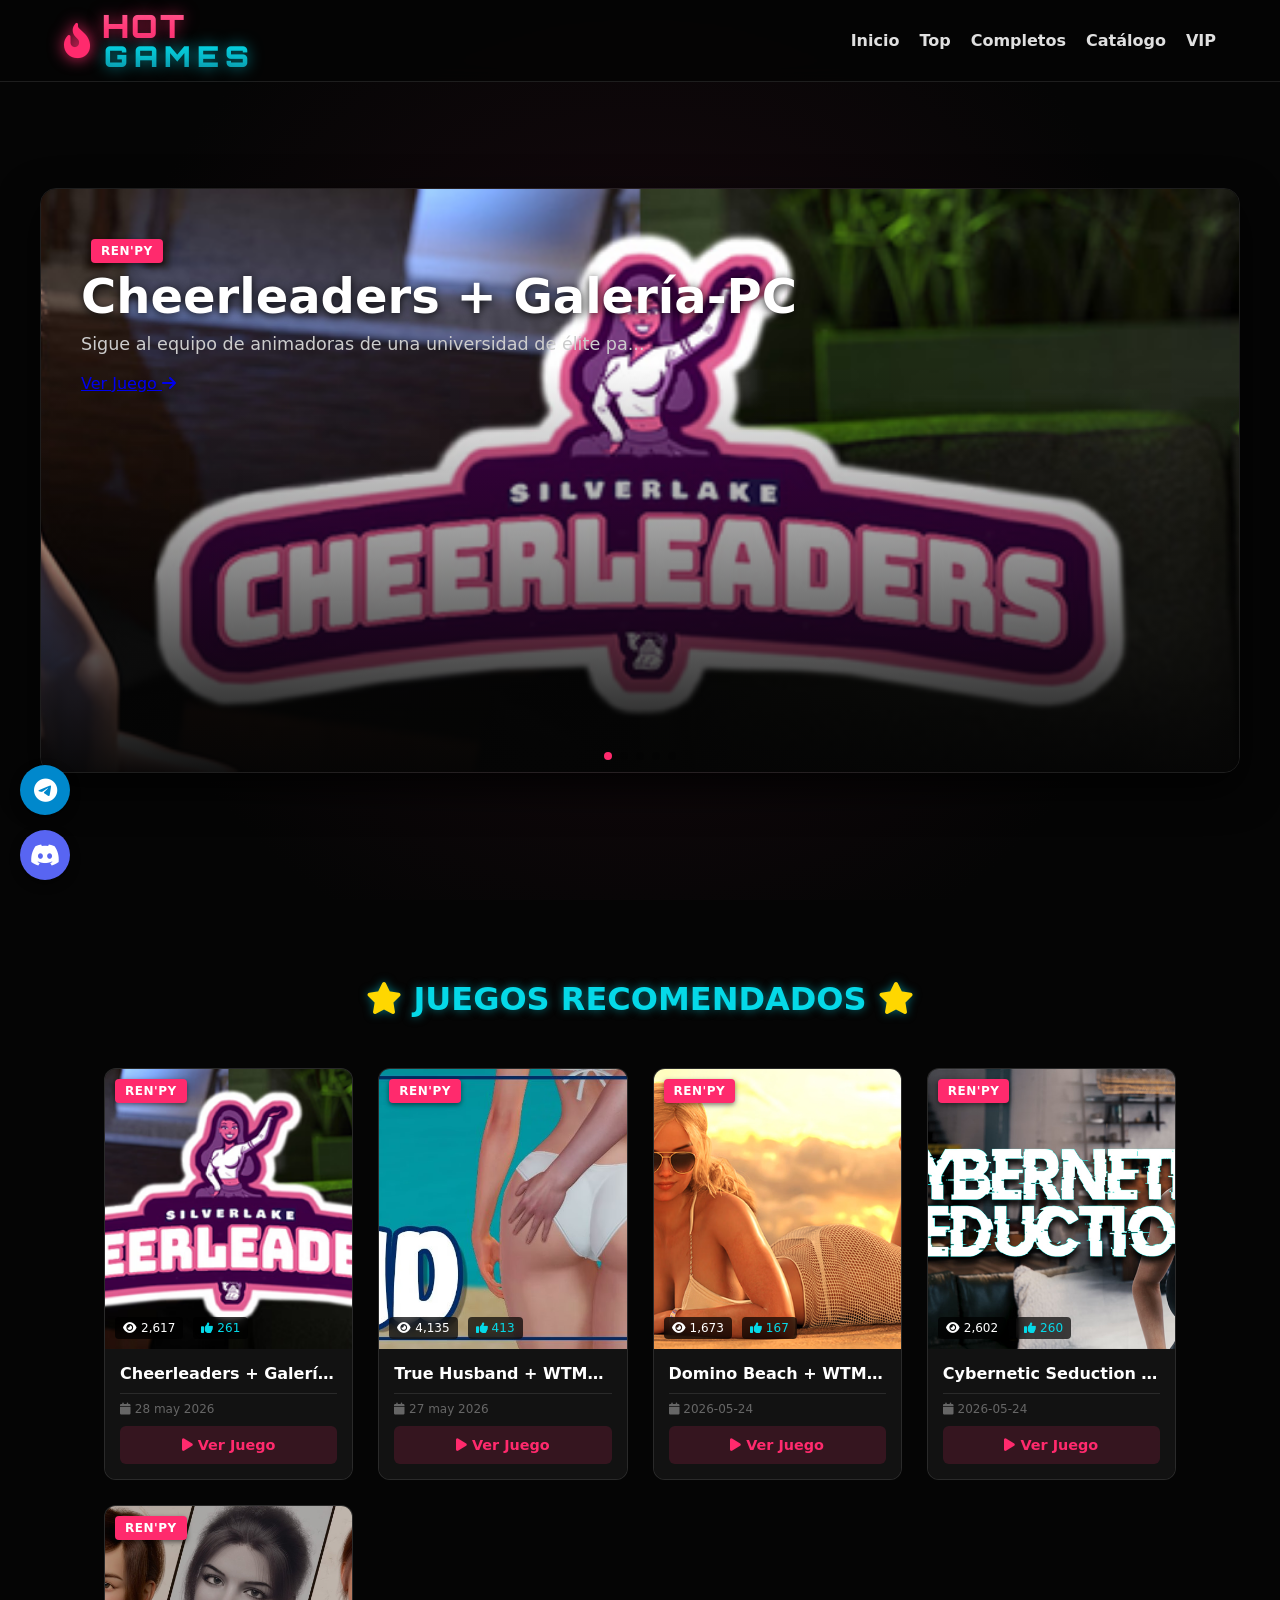
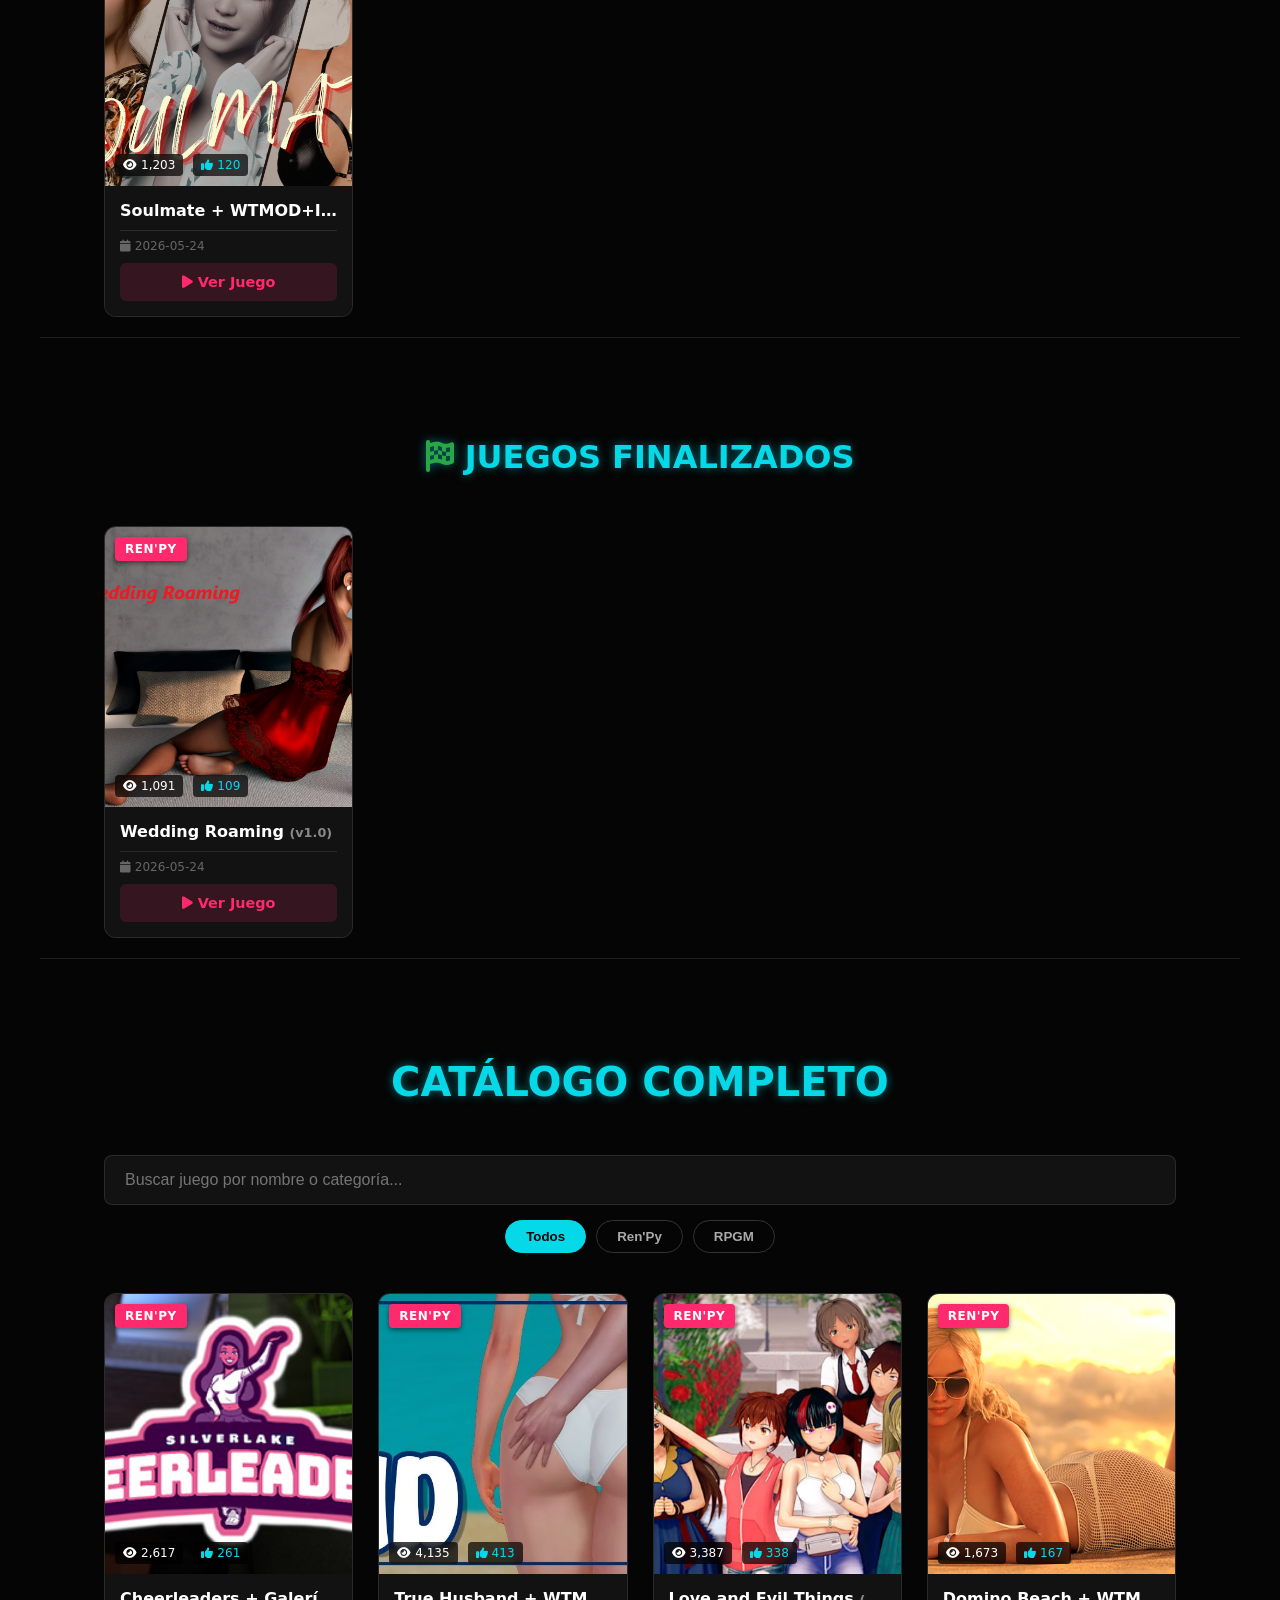
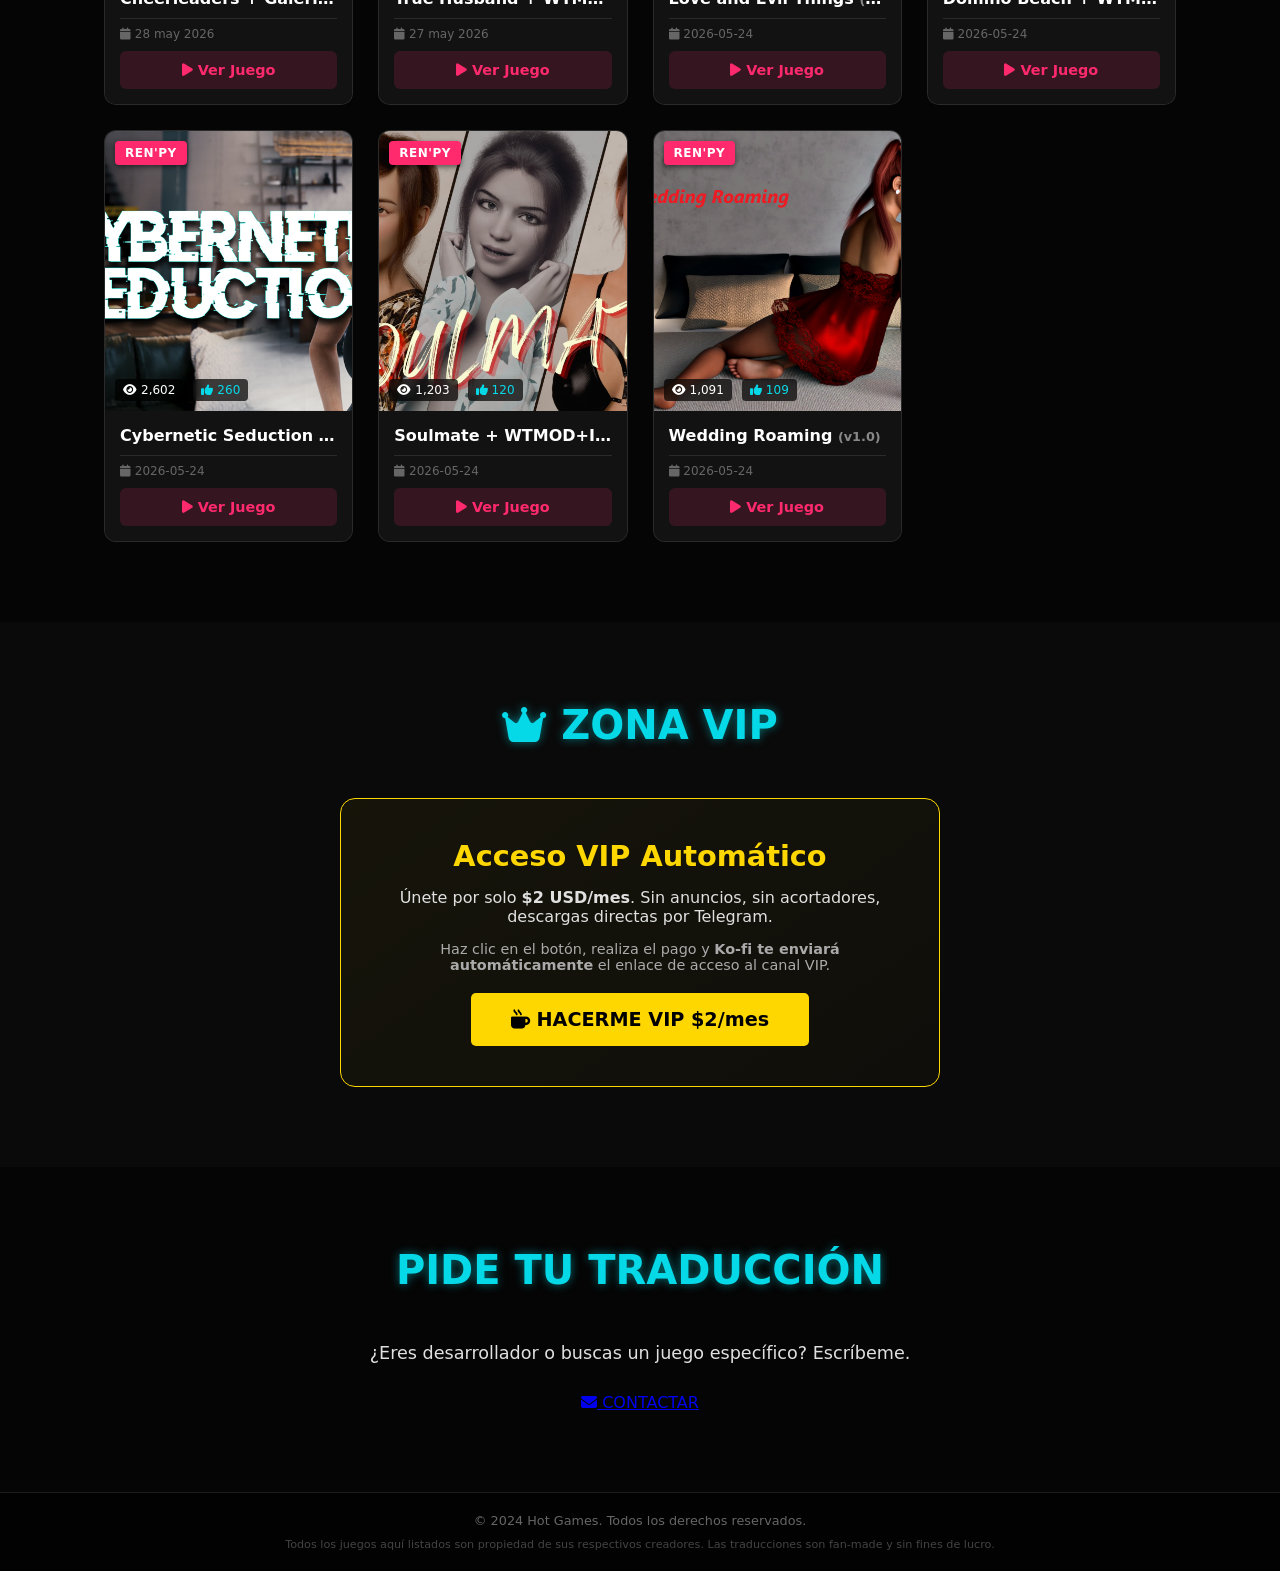
<file: index.html>
<!DOCTYPE html>
<html lang="es">
<head>
    <meta charset="UTF-8">
    <meta name="viewport" content="width=device-width, initial-scale=1.0">
    <title>Hot Games +18 | Traducciones Ren'Py & RPGM</title>
    <link rel="icon" type="image/png" href="https://hotgames18.github.io/images/favicon.png">
    <meta property="og:title" content="Hot Games +18 | Traducciones Profesionales">
    <meta property="og:description" content="Descarga traducciones al español de juegos Ren'Py y RPGM. Zona VIP disponible.">
    <meta property="og:image" content="https://hotgames18.github.io/images/banner-redes.jpg">
    <link rel="stylesheet" href="style.css">
    <link rel="stylesheet" href="https://cdnjs.cloudflare.com/ajax/libs/font-awesome/6.4.0/css/all.min.css">
    <link href="https://fonts.googleapis.com/css2?family=Orbitron:wght@700;900&display=swap" rel="stylesheet">
    <link rel="stylesheet" href="https://cdn.jsdelivr.net/npm/swiper@11/swiper-bundle.min.css">
</head>
<body>

    <div class="social-float">
        <a href="https://t.me/+rrlCyGExPJo3MzEx" target="_blank" class="telegram"><i class="fab fa-telegram"></i></a>
        <a href="https://discord.gg/pzjjTbkc" target="_blank" class="discord"><i class="fab fa-discord"></i></a>
    </div>

    <nav class="navbar">
        <a href="index.html" class="logo-container">
            <i class="fas fa-fire-flame-curved logo-icon"></i>
            <div class="logo-text"><span class="hot">HOT</span><span class="games">GAMES</span></div>
        </a>
        <ul class="nav-links">
            <li><a href="#inicio">Inicio</a></li>
            <li><a href="#recomendados">Top</a></li>
            <li><a href="#finalizados">Completos</a></li>
            <li><a href="#catalogo">Catálogo</a></li>
            <li><a href="#vip">VIP</a></li>
        </ul>
    </nav>

    <header id="inicio">
        <div class="swiper hero-swiper">
            <div class="swiper-wrapper" id="hero-wrapper"></div>
            <div class="swiper-pagination"></div>
        </div>
    </header>

    <section id="recomendados" class="container special-section">
        <h2 class="section-title"><i class="fas fa-star"></i> Juegos Recomendados <i class="fas fa-star"></i></h2>
        <div class="game-grid" id="grid-recomendados"><p class="loading-text">Cargando juegos...</p></div>
    </section>

    <section id="finalizados" class="container special-section">
        <h2 class="section-title"><i class="fas fa-flag-checkered"></i> Juegos Finalizados</h2>
        <div class="game-grid" id="grid-finalizados"><p class="loading-text">Cargando juegos...</p></div>
    </section>

    <section id="catalogo" class="container">
        <h2 class="section-title">Catálogo Completo</h2>
        <div class="search-container">
            <input type="text" id="searchInput" placeholder="Buscar juego por nombre o categoría..." class="search-input">
            <div class="filter-buttons">
                <button class="filter-btn active" data-filter="all">Todos</button>
                <button class="filter-btn" data-filter="renpy">Ren'Py</button>
                <button class="filter-btn" data-filter="rpgm">RPGM</button>
            </div>
        </div>
        <div class="game-grid" id="gameGrid"><p class="loading-text">Cargando juegos...</p></div>
    </section>

    <section id="vip">
        <div class="container vip-container">
            <h2 class="section-title"><i class="fas fa-crown"></i> Zona VIP</h2>
            <div class="vip-box">
                <h3>Acceso VIP Automático</h3>
                <p>Únete por solo <strong>$2 USD/mes</strong>. Sin anuncios, sin acortadores, descargas directas por Telegram.</p>
                <p class="vip-instruction">Haz clic en el botón, realiza el pago y <strong>Ko-fi te enviará automáticamente</strong> el enlace de acceso al canal VIP.</p>
                <a href="https://ko-fi.com/TU_ENLACE_KOFI_AQUI" target="_blank" class="btn-vip"><i class="fas fa-mug-hot"></i> HACERME VIP $2/mes</a>
            </div>
        </div>
    </section>

    <section id="contacto" class="container">
        <h2 class="section-title">Pide tu Traducción</h2>
        <p class="contact-text">¿Eres desarrollador o buscas un juego específico? Escríbeme.</p>
        <a href="mailto:gameshotboss@gmail.com" class="btn-neon"><i class="fas fa-envelope"></i> CONTACTAR</a>
    </section>

    <footer>
        <p>&copy; 2024 Hot Games. Todos los derechos reservados.</p>
        <p class="disclaimer">Todos los juegos aquí listados son propiedad de sus respectivos creadores. Las traducciones son fan-made y sin fines de lucro.</p>
    </footer>

    <script src="https://cdn.jsdelivr.net/npm/swiper@11/swiper-bundle.min.js"></script>
    <script>
        const searchInput = document.getElementById('searchInput');
        const filterBtns = document.querySelectorAll('.filter-btn');
        let activeMotor = 'all';
        
        searchInput.addEventListener('input', filterGames);
        filterBtns.forEach(btn => { 
            btn.addEventListener('click', () => { 
                filterBtns.forEach(b => b.classList.remove('active')); 
                btn.classList.add('active'); 
                activeMotor = btn.getAttribute('data-filter'); 
                filterGames(); 
            }); 
        });

        function filterGames() { 
            const searchTerm = searchInput.value.toLowerCase(); 
            const currentCards = document.querySelectorAll('#gameGrid .game-card'); 
            currentCards.forEach(card => { 
                const name = card.getAttribute("data-name").toLowerCase(); 
                const categories = card.getAttribute("data-categories").toLowerCase(); 
                const motor = card.getAttribute("data-motor").toLowerCase(); 
                const matchesSearch = name.includes(searchTerm) || categories.includes(searchTerm); 
                const matchesMotor = activeMotor === 'all' || motor === activeMotor; 
                card.style.display = (matchesSearch && matchesMotor) ? 'block' : 'none'; 
            }); 
        }
        
        function crearTarjeta(juego) { 
            const motorTexto = juego.motor === 'renpy' ? "Ren'Py" : "RPGM"; 
            const views = juego.views || Math.floor(Math.random() * 5000) + 500; 
            const likes = juego.likes || Math.floor(views / 10); 

            return `<div class="game-card" data-name="${juego.nombre}" data-categories="${juego.generos}" data-motor="${juego.motor}">
                <div class="card-img" style="background-image: url('${juego.img1}');">
                    <span class="badge ${juego.motor}">${motorTexto}</span>
                    <div class="card-stats">
                        <span class="stat-badge"><i class="fas fa-eye"></i> ${views.toLocaleString()}</span>
                        <span class="stat-badge" style="color: var(--neon-blue);"><i class="fas fa-thumbs-up"></i> ${likes}</span>
                    </div>
                </div>
                <div class="card-info">
                    <h3>${juego.nombre} <span style="font-size: 0.8rem; color: #888;">(${juego.version})</span></h3>
                    <div class="card-meta"><span><i class="fas fa-calendar"></i> ${juego.fecha}</span></div>
                    <a href="${juego.archivo}" class="btn-download"><i class="fas fa-play"></i> Ver Juego</a>
                </div>
            </div>`; 
        }
        
        async function cargarJuegos() {
            try { 
                const response = await fetch('games.json'); 
                const juegos = await response.json(); 
                const gridRec = document.getElementById("grid-recomendados"); 
                const gridFin = document.getElementById("grid-finalizados"); 
                const gridMain = document.getElementById("gameGrid"); 
                const heroWrapper = document.getElementById("hero-wrapper"); 
                
                gridRec.innerHTML = ''; gridFin.innerHTML = ''; gridMain.innerHTML = ''; heroWrapper.innerHTML = ''; 
                
                let recCount = 0; let finCount = 0; let heroCount = 0; 

                juegos.forEach(juego => { 
                    const tarjetaHTML = crearTarjeta(juego); 
                    gridMain.innerHTML += tarjetaHTML; 
                    const cats = juego.generos.toLowerCase(); 
                    
                    if (cats.includes("recomendado") && recCount < 5) { gridRec.innerHTML += tarjetaHTML; recCount++; } 
                    if (cats.includes("finalizado") && finCount < 5) { gridFin.innerHTML += tarjetaHTML; finCount++; } 
                    
                    if (heroCount < 5) {
                        const motorTexto = juego.motor === 'renpy' ? "Ren'Py" : "RPGM";
                        const slideHTML = `
                            <div class="swiper-slide" style="background-image: url('${juego.img1}');">
                                <div class="slide-content">
                                    <span class="badge ${juego.motor}">${motorTexto}</span>
                                    <h2>${juego.nombre}</h2>
                                    <p>${juego.resumen.substring(0, 60)}...</p>
                                    <a href="${juego.archivo}" class="btn-neon">Ver Juego <i class="fas fa-arrow-right"></i></a>
                                </div>
                            </div>
                        `;
                        heroWrapper.innerHTML += slideHTML;
                        heroCount++;
                    }
                }); 

                if(recCount === 0) gridRec.innerHTML = '<p>No hay juegos recomendados aún.</p>'; 
                if(finCount === 0) gridFin.innerHTML = '<p>No hay juegos finalizados aún.</p>'; 
                if(heroCount === 0) heroWrapper.innerHTML = '<div class="swiper-slide"><div class="slide-content"><h2>Bienvenido a Hot Games</h2></div></div>';

                const swiper = new Swiper('.hero-swiper', {
                    loop: true,
                    autoplay: { delay: 4000, disableOnInteraction: false },
                    pagination: { el: '.swiper-pagination', clickable: true },
                    effect: 'fade',
                    fadeEffect: { crossFade: true }
                });

            } catch (error) { 
                console.error("Error cargando juegos:", error); 
                document.getElementById("gameGrid").innerHTML = '<p>Error al cargar los juegos.</p>'; 
            }
        }
        
        cargarJuegos();

        // --- PROTECCIÓN ANTI-COPIA JS ---
        document.addEventListener('contextmenu', function(e) { e.preventDefault(); });
        document.addEventListener('keydown', function(e) {
            if (e.key === 'F12') { e.preventDefault(); }
            if (e.ctrlKey && e.shiftKey && e.key === 'I') { e.preventDefault(); }
            if (e.ctrlKey && e.shiftKey && e.key === 'J') { e.preventDefault(); }
            if (e.ctrlKey && e.key === 'u') { e.preventDefault(); }
            if (e.ctrlKey && e.key === 's') { e.preventDefault(); }
        });
    </script>
</body>
</html>
</file>
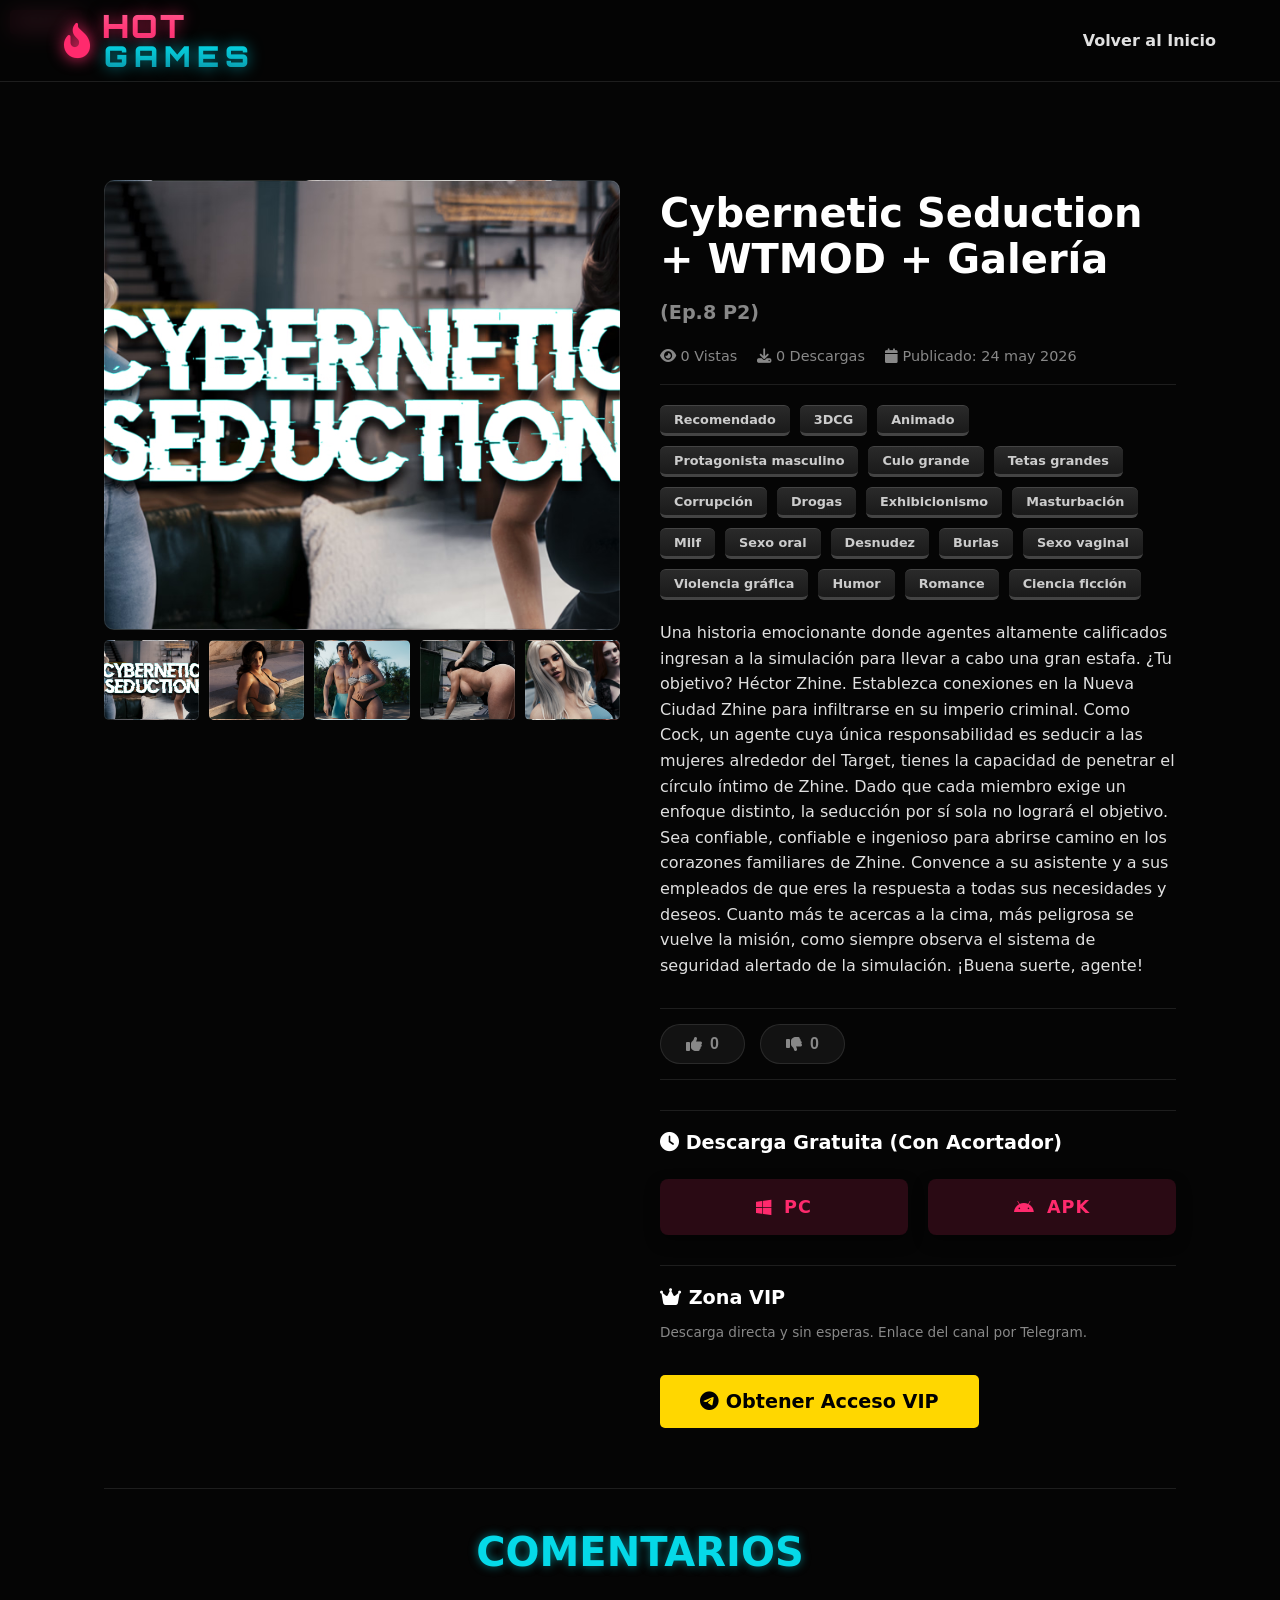
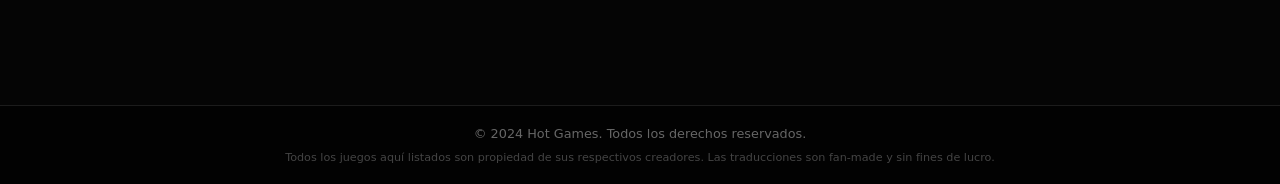
<file: cybernetic-seduction-wtmod-galer-a.html>
<!DOCTYPE html>
<html lang="es">
<head>
    <meta charset="UTF-8">
    <meta name="viewport" content="width=device-width, initial-scale=1.0">
    <title>Cybernetic Seduction + WTMOD + Galería - Hot Games +18</title>
    <link rel="icon" type="image/png" href="https://hotgames18.github.io/images/favicon.png">
    <meta property="og:title" content="Cybernetic Seduction + WTMOD + Galería - Traducción Española"><meta property="og:description" content="Una historia emocionante donde agentes altamente calificados ingresan a la simulación para llevar a ..."><meta property="og:image" content="https://hotgames18.github.io/images/Cybernetic_Seduction-01.png">
    <link rel="stylesheet" href="style.css"><link rel="stylesheet" href="https://cdnjs.cloudflare.com/ajax/libs/font-awesome/6.4.0/css/all.min.css"><link href="https://fonts.googleapis.com/css2?family=Orbitron:wght@700;900&display=swap" rel="stylesheet">
</head>
<body>
    <nav class="navbar"><a href="index.html" class="logo-container"><i class="fas fa-fire-flame-curved logo-icon"></i><div class="logo-text"><span class="hot">HOT</span><span class="games">GAMES</span></div></a><ul class="nav-links"><li><a href="index.html">Volver al Inicio</a></li></ul></nav>
    <section id="game-detail" class="container">
        <div class="game-detail-grid">
            <div class="game-images"><div class="main-image" id="imagenGrande" style="background-image: url('https://hotgames18.github.io/images/Cybernetic_Seduction-01.png');"></div><div class="gallery"><div class="thumb" onclick="cambiarImagen('https://hotgames18.github.io/images/Cybernetic_Seduction-01.png')" style="background-image: url('https://hotgames18.github.io/images/Cybernetic_Seduction-01.png');"></div><div class="thumb" onclick="cambiarImagen('https://hotgames18.github.io/images/Cybernetic_Seduction-02.png')" style="background-image: url('https://hotgames18.github.io/images/Cybernetic_Seduction-02.png');"></div><div class="thumb" onclick="cambiarImagen('https://hotgames18.github.io/images/Cybernetic_Seduction-03.png')" style="background-image: url('https://hotgames18.github.io/images/Cybernetic_Seduction-03.png');"></div><div class="thumb" onclick="cambiarImagen('https://hotgames18.github.io/images/Cybernetic_Seduction-04.png')" style="background-image: url('https://hotgames18.github.io/images/Cybernetic_Seduction-04.png');"></div><div class="thumb" onclick="cambiarImagen('https://hotgames18.github.io/images/Cybernetic_Seduction-05.png')" style="background-image: url('https://hotgames18.github.io/images/Cybernetic_Seduction-05.png');"></div></div></div>
            <div class="game-info">
                <span class="badge renpy">Ren'Py</span>
                <h1>Cybernetic Seduction + WTMOD + Galería <span style="font-size: 1.2rem; color: #888;">(Ep.8 P2)</span></h1>
                <div class="meta-stats"><span><i class="fas fa-eye"></i> <span id="visitas-counter">0</span> Vistas</span><span><i class="fas fa-download"></i> <span id="descargas-counter">0</span> Descargas</span><span><i class="fas fa-calendar"></i> Publicado: 24 may 2026</span></div>
                <div class="game-categories"><span class="tag">Recomendado</span> <span class="tag">3DCG</span> <span class="tag">Animado</span> <span class="tag">Protagonista masculino</span> <span class="tag">Culo grande</span> <span class="tag">Tetas grandes</span> <span class="tag">Corrupción</span> <span class="tag">Drogas</span> <span class="tag">Exhibicionismo</span> <span class="tag">Masturbación</span> <span class="tag">Milf</span> <span class="tag">Sexo oral</span> <span class="tag">Desnudez</span> <span class="tag">Burlas</span> <span class="tag">Sexo vaginal</span> <span class="tag">Violencia gráfica</span> <span class="tag">Humor</span> <span class="tag">Romance</span> <span class="tag">Ciencia ficción</span></div>
                <p class="game-description">Una historia emocionante donde agentes altamente calificados ingresan a la simulación para llevar a cabo una gran estafa. ¿Tu objetivo? Héctor Zhine.
Establezca conexiones en la Nueva Ciudad Zhine para infiltrarse en su imperio criminal. Como Cock, un agente cuya única responsabilidad es seducir a las mujeres alrededor del Target, tienes la capacidad de penetrar el círculo íntimo de Zhine. Dado que cada miembro exige un enfoque distinto, la seducción por sí sola no logrará el objetivo. Sea confiable, confiable e ingenioso para abrirse camino en los corazones familiares de Zhine. Convence a su asistente y a sus empleados de que eres la respuesta a todas sus necesidades y deseos.
Cuanto más te acercas a la cima, más peligrosa se vuelve la misión, como siempre observa el sistema de seguridad alertado de la simulación.
¡Buena suerte, agente!</p>
                <div class="reactions-box"><button class="reaction-btn like-btn" onclick="sumarVoto('likes')"><i class="fas fa-thumbs-up"></i> <span id="likes-counter">0</span></button><button class="reaction-btn dislike-btn" onclick="sumarVoto('dislikes')"><i class="fas fa-thumbs-down"></i> <span id="dislikes-counter">0</span></button></div>
                <div class="download-section">
                    <h3><i class="fas fa-clock"></i> Descarga Gratuita (Con Acortador)</h3>
                    <div class="action-buttons"><a href="https://tpi.li/IxG6rawkfi" onclick="sumarDescarga()" target="_blank" class="btn-download big-btn"><i class="fab fa-windows"></i> PC</a><a href="https://tpi.li/g6PPCFkhDjP" onclick="sumarDescarga()" target="_blank" class="btn-download big-btn"><i class="fab fa-android"></i> APK</a></div>
                </div>
                
                <!-- BOTÓN VIP CONTACTO TELEGRAM DIRECTO -->
                <div class="vip-section">
                    <h3><i class="fas fa-crown"></i> Zona VIP</h3>
                    <p class="vip-hint">Descarga directa y sin esperas. Enlace del canal por Telegram.</p>
                    <a href="https://t.me/durazco" target="_blank" class="btn-vip"><i class="fab fa-telegram"></i> Obtener Acceso VIP</a>
                </div>
            </div>
        </div>
        <div class="comments-section"><h2 class="section-title">Comentarios</h2><div id="disqus_thread"></div></div>
    </section>
    <footer><p>&copy; 2024 Hot Games. Todos los derechos reservados.</p><p class="disclaimer">Todos los juegos aquí listados son propiedad de sus respectivos creadores. Las traducciones son fan-made y sin fines de lucro.</p></footer>
    <script>const gameId="cybernetic-seduction-wtmod-galer-a";const apiUrl="https://api.counterapi.dev/v1/hotgames18";function cambiarImagen(url){document.getElementById('imagenGrande').style.backgroundImage="url('"+url+"')";}function actualizarVista(t,v){const e=document.getElementById(t+'-counter');if(e)e.innerText=v;}async function cargarContadores(){try{let rV=await fetch(apiUrl+"/"+gameId+"_visitas/up");actualizarVista('visitas',(await rV.json()).count);let rL=await fetch(apiUrl+"/"+gameId+"_likes");actualizarVista('likes',(await rL.json()).count);let rD=await fetch(apiUrl+"/"+gameId+"_dislikes");actualizarVista('dislikes',(await rD.json()).count);let rDe=await fetch(apiUrl+"/"+gameId+"_descargas");actualizarVista('descargas',(await rDe.json()).count);}catch(e){}}async function sumarVoto(t){try{let r=await fetch(apiUrl+"/"+gameId+"_"+t+"/up");actualizarVista(t,(await r.json()).count);}catch(e){}}async function sumarDescarga(){try{let r=await fetch(apiUrl+"/"+gameId+"_descargas/up");actualizarVista('descargas',(await r.json()).count);}catch(e){}}cargarContadores();</script>
    <script>var disqus_config=function(){this.page.url=window.location.href;this.page.identifier="cybernetic-seduction-wtmod-galer-a";};(function(){var d=document,s=d.createElement('script');s.src='https://hotgames18.disqus.com/embed.js';s.setAttribute('data-timestamp',+new Date());(d.head||d.body).appendChild(s);})();</script>
</body></html>
</file>
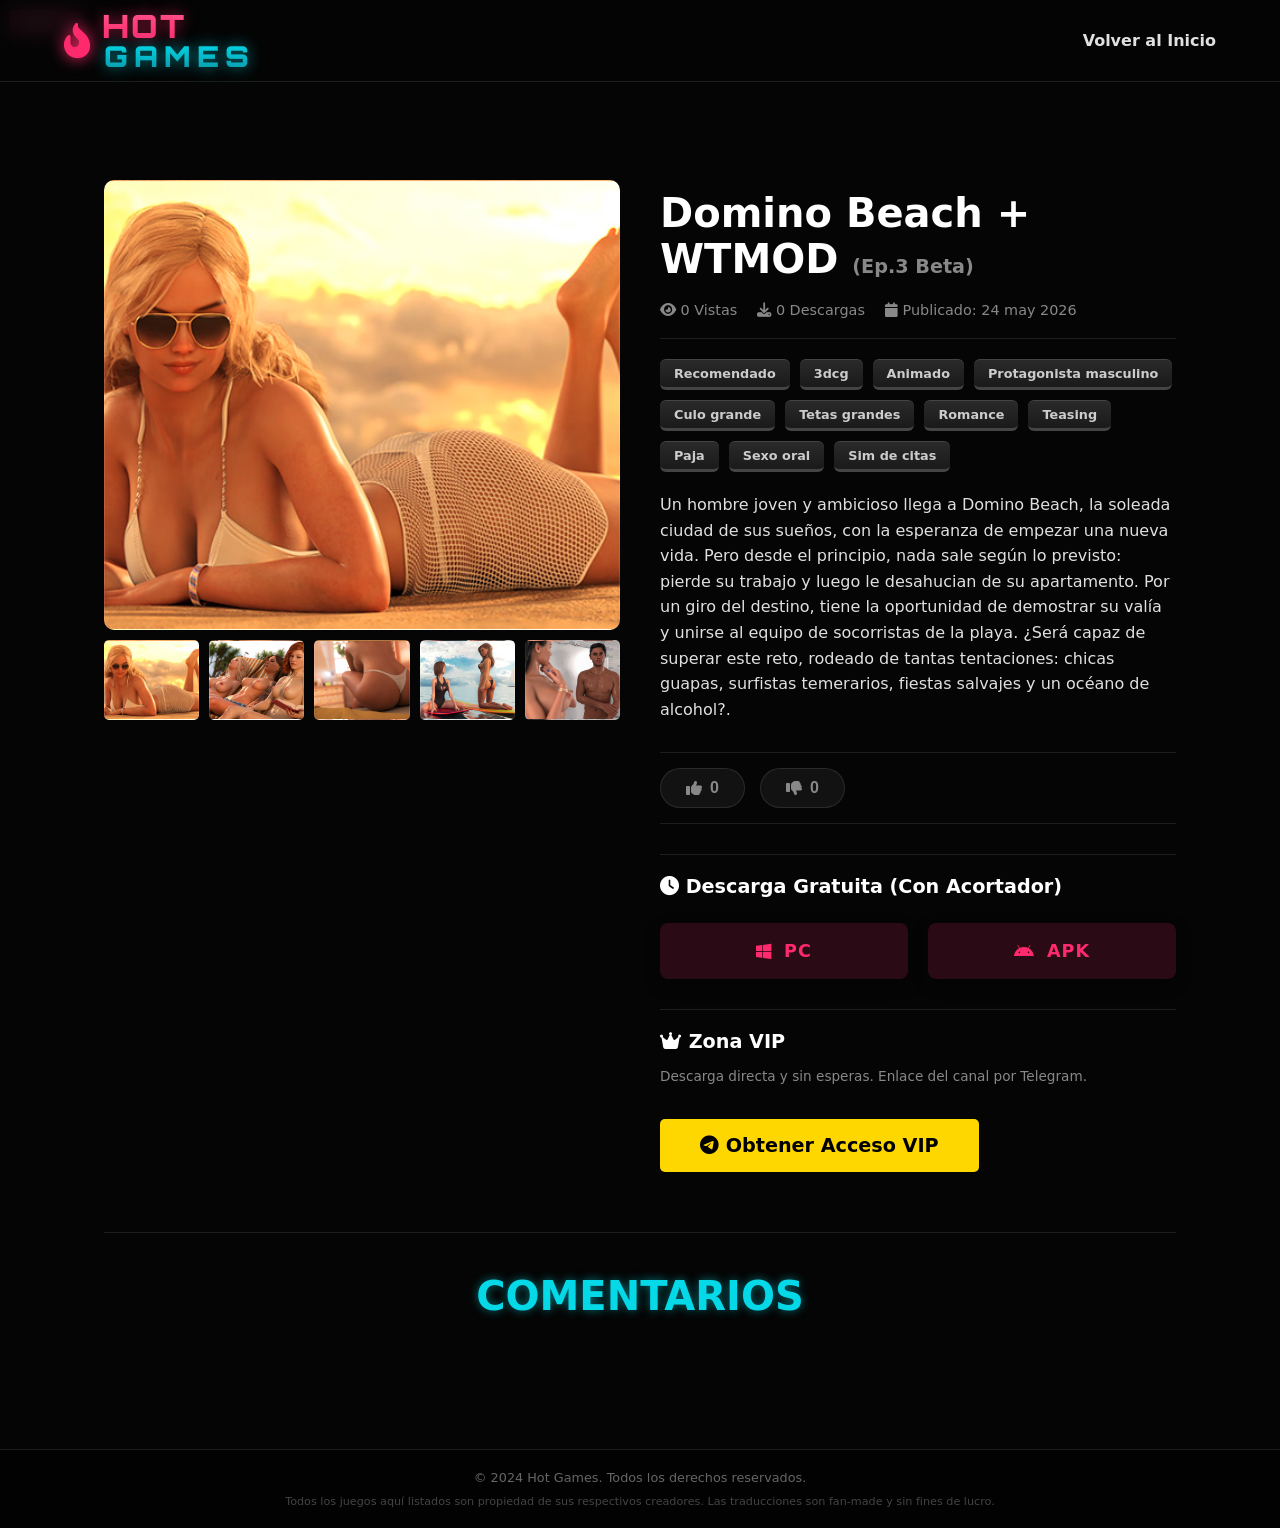
<file: domino-beach-wtmod.html>
<!DOCTYPE html>
<html lang="es">
<head>
    <meta charset="UTF-8">
    <meta name="viewport" content="width=device-width, initial-scale=1.0">
    <title>Domino Beach + WTMOD - Hot Games +18</title>
    <link rel="icon" type="image/png" href="https://hotgames18.github.io/images/favicon.png">
    <meta property="og:title" content="Domino Beach + WTMOD - Traducción Española"><meta property="og:description" content="Un hombre joven y ambicioso llega a Domino Beach, la soleada ciudad de sus sueños, con la esperanza ..."><meta property="og:image" content="https://hotgames18.github.io/images/Domino_Beach-01.png">
    <link rel="stylesheet" href="style.css"><link rel="stylesheet" href="https://cdnjs.cloudflare.com/ajax/libs/font-awesome/6.4.0/css/all.min.css"><link href="https://fonts.googleapis.com/css2?family=Orbitron:wght@700;900&display=swap" rel="stylesheet">
</head>
<body>
    <nav class="navbar"><a href="index.html" class="logo-container"><i class="fas fa-fire-flame-curved logo-icon"></i><div class="logo-text"><span class="hot">HOT</span><span class="games">GAMES</span></div></a><ul class="nav-links"><li><a href="index.html">Volver al Inicio</a></li></ul></nav>
    <section id="game-detail" class="container">
        <div class="game-detail-grid">
            <div class="game-images"><div class="main-image" id="imagenGrande" style="background-image: url('https://hotgames18.github.io/images/Domino_Beach-01.png');"></div><div class="gallery"><div class="thumb" onclick="cambiarImagen('https://hotgames18.github.io/images/Domino_Beach-01.png')" style="background-image: url('https://hotgames18.github.io/images/Domino_Beach-01.png');"></div><div class="thumb" onclick="cambiarImagen('https://hotgames18.github.io/images/Domino_Beach-02.png')" style="background-image: url('https://hotgames18.github.io/images/Domino_Beach-02.png');"></div><div class="thumb" onclick="cambiarImagen('https://hotgames18.github.io/images/Domino_Beach-03.png')" style="background-image: url('https://hotgames18.github.io/images/Domino_Beach-03.png');"></div><div class="thumb" onclick="cambiarImagen('https://hotgames18.github.io/images/Domino_Beach-04.png')" style="background-image: url('https://hotgames18.github.io/images/Domino_Beach-04.png');"></div><div class="thumb" onclick="cambiarImagen('https://hotgames18.github.io/images/Domino_Beach-05.png')" style="background-image: url('https://hotgames18.github.io/images/Domino_Beach-05.png');"></div></div></div>
            <div class="game-info">
                <span class="badge renpy">Ren'Py</span>
                <h1>Domino Beach + WTMOD <span style="font-size: 1.2rem; color: #888;">(Ep.3 Beta)</span></h1>
                <div class="meta-stats"><span><i class="fas fa-eye"></i> <span id="visitas-counter">0</span> Vistas</span><span><i class="fas fa-download"></i> <span id="descargas-counter">0</span> Descargas</span><span><i class="fas fa-calendar"></i> Publicado: 24 may 2026</span></div>
                <div class="game-categories"><span class="tag">Recomendado</span> <span class="tag">3dcg</span> <span class="tag">Animado</span> <span class="tag">Protagonista masculino</span> <span class="tag">Culo grande</span> <span class="tag">Tetas grandes</span> <span class="tag">Romance</span> <span class="tag">Teasing</span> <span class="tag">Paja</span> <span class="tag">Sexo oral</span> <span class="tag">Sim de citas</span></div>
                <p class="game-description">Un hombre joven y ambicioso llega a Domino Beach, la soleada ciudad de sus sueños, con la esperanza de empezar una nueva vida. Pero desde el principio, nada sale según lo previsto: pierde su trabajo y luego le desahucian de su apartamento. Por un giro del destino, tiene la oportunidad de demostrar su valía y unirse al equipo de socorristas de la playa. ¿Será capaz de superar este reto, rodeado de tantas tentaciones: chicas guapas, surfistas temerarios, fiestas salvajes y un océano de alcohol?. ​  </p>
                <div class="reactions-box"><button class="reaction-btn like-btn" onclick="sumarVoto('likes')"><i class="fas fa-thumbs-up"></i> <span id="likes-counter">0</span></button><button class="reaction-btn dislike-btn" onclick="sumarVoto('dislikes')"><i class="fas fa-thumbs-down"></i> <span id="dislikes-counter">0</span></button></div>
                <div class="download-section">
                    <h3><i class="fas fa-clock"></i> Descarga Gratuita (Con Acortador)</h3>
                    <div class="action-buttons"><a href="https://tpi.li/eXw6JV" onclick="sumarDescarga()" target="_blank" class="btn-download big-btn"><i class="fab fa-windows"></i> PC</a><a href="https://tpi.li/ya1LZMZ7bx" onclick="sumarDescarga()" target="_blank" class="btn-download big-btn"><i class="fab fa-android"></i> APK</a></div>
                </div>
                
                <!-- BOTÓN VIP CONTACTO TELEGRAM DIRECTO -->
                <div class="vip-section">
                    <h3><i class="fas fa-crown"></i> Zona VIP</h3>
                    <p class="vip-hint">Descarga directa y sin esperas. Enlace del canal por Telegram.</p>
                    <a href="https://t.me/durazco" target="_blank" class="btn-vip"><i class="fab fa-telegram"></i> Obtener Acceso VIP</a>
                </div>
            </div>
        </div>
        <div class="comments-section"><h2 class="section-title">Comentarios</h2><div id="disqus_thread"></div></div>
    </section>
    <footer><p>&copy; 2024 Hot Games. Todos los derechos reservados.</p><p class="disclaimer">Todos los juegos aquí listados son propiedad de sus respectivos creadores. Las traducciones son fan-made y sin fines de lucro.</p></footer>
    <script>const gameId="domino-beach-wtmod";const apiUrl="https://api.counterapi.dev/v1/hotgames18";function cambiarImagen(url){document.getElementById('imagenGrande').style.backgroundImage="url('"+url+"')";}function actualizarVista(t,v){const e=document.getElementById(t+'-counter');if(e)e.innerText=v;}async function cargarContadores(){try{let rV=await fetch(apiUrl+"/"+gameId+"_visitas/up");actualizarVista('visitas',(await rV.json()).count);let rL=await fetch(apiUrl+"/"+gameId+"_likes");actualizarVista('likes',(await rL.json()).count);let rD=await fetch(apiUrl+"/"+gameId+"_dislikes");actualizarVista('dislikes',(await rD.json()).count);let rDe=await fetch(apiUrl+"/"+gameId+"_descargas");actualizarVista('descargas',(await rDe.json()).count);}catch(e){}}async function sumarVoto(t){try{let r=await fetch(apiUrl+"/"+gameId+"_"+t+"/up");actualizarVista(t,(await r.json()).count);}catch(e){}}async function sumarDescarga(){try{let r=await fetch(apiUrl+"/"+gameId+"_descargas/up");actualizarVista('descargas',(await r.json()).count);}catch(e){}}cargarContadores();</script>
    <script>var disqus_config=function(){this.page.url=window.location.href;this.page.identifier="domino-beach-wtmod";};(function(){var d=document,s=d.createElement('script');s.src='https://hotgames18.disqus.com/embed.js';s.setAttribute('data-timestamp',+new Date());(d.head||d.body).appendChild(s);})();</script>
</body></html>
</file>
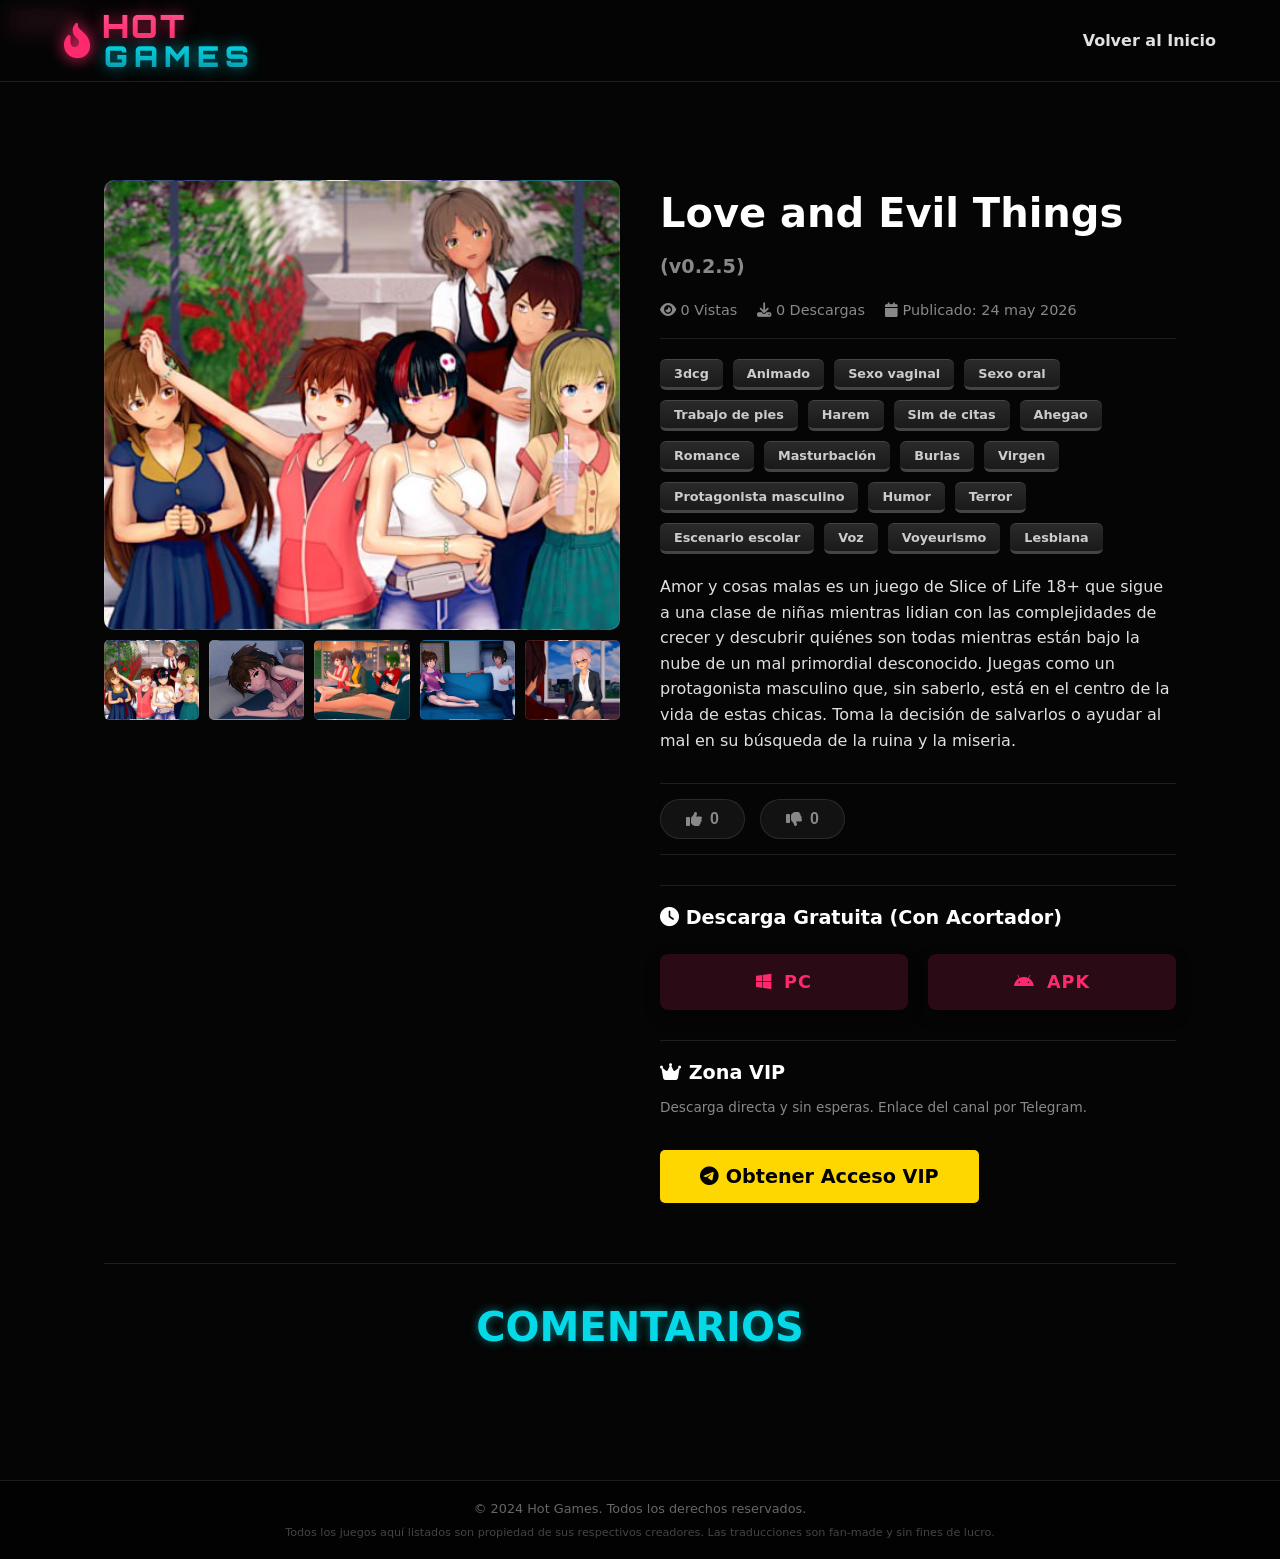
<file: love-and-evil-things.html>
<!DOCTYPE html>
<html lang="es">
<head>
    <meta charset="UTF-8">
    <meta name="viewport" content="width=device-width, initial-scale=1.0">
    <title>Love and Evil Things - Hot Games +18</title>
    <link rel="icon" type="image/png" href="https://hotgames18.github.io/images/favicon.png">
    <meta property="og:title" content="Love and Evil Things - Traducción Española"><meta property="og:description" content="Amor y cosas malas es un juego de Slice of Life 18+ que sigue a una clase de niñas mientras lidian c..."><meta property="og:image" content="https://hotgames18.github.io/images/Love_and_Evil_Things-01.jpg">
    <link rel="stylesheet" href="style.css"><link rel="stylesheet" href="https://cdnjs.cloudflare.com/ajax/libs/font-awesome/6.4.0/css/all.min.css"><link href="https://fonts.googleapis.com/css2?family=Orbitron:wght@700;900&display=swap" rel="stylesheet">
</head>
<body>
    <nav class="navbar"><a href="index.html" class="logo-container"><i class="fas fa-fire-flame-curved logo-icon"></i><div class="logo-text"><span class="hot">HOT</span><span class="games">GAMES</span></div></a><ul class="nav-links"><li><a href="index.html">Volver al Inicio</a></li></ul></nav>
    <section id="game-detail" class="container">
        <div class="game-detail-grid">
            <div class="game-images"><div class="main-image" id="imagenGrande" style="background-image: url('https://hotgames18.github.io/images/Love_and_Evil_Things-01.jpg');"></div><div class="gallery"><div class="thumb" onclick="cambiarImagen('https://hotgames18.github.io/images/Love_and_Evil_Things-01.jpg')" style="background-image: url('https://hotgames18.github.io/images/Love_and_Evil_Things-01.jpg');"></div><div class="thumb" onclick="cambiarImagen('https://hotgames18.github.io/images/Love_and_Evil_Things-02.jpg')" style="background-image: url('https://hotgames18.github.io/images/Love_and_Evil_Things-02.jpg');"></div><div class="thumb" onclick="cambiarImagen('https://hotgames18.github.io/images/Love_and_Evil_Things-03.jpg')" style="background-image: url('https://hotgames18.github.io/images/Love_and_Evil_Things-03.jpg');"></div><div class="thumb" onclick="cambiarImagen('https://hotgames18.github.io/images/Love_and_Evil_Things-04.jpg')" style="background-image: url('https://hotgames18.github.io/images/Love_and_Evil_Things-04.jpg');"></div><div class="thumb" onclick="cambiarImagen('https://hotgames18.github.io/images/Love_and_Evil_Things-05.jpg')" style="background-image: url('https://hotgames18.github.io/images/Love_and_Evil_Things-05.jpg');"></div></div></div>
            <div class="game-info">
                <span class="badge renpy">Ren'Py</span>
                <h1>Love and Evil Things <span style="font-size: 1.2rem; color: #888;">(v0.2.5)</span></h1>
                <div class="meta-stats"><span><i class="fas fa-eye"></i> <span id="visitas-counter">0</span> Vistas</span><span><i class="fas fa-download"></i> <span id="descargas-counter">0</span> Descargas</span><span><i class="fas fa-calendar"></i> Publicado: 24 may 2026</span></div>
                <div class="game-categories"><span class="tag">3dcg</span> <span class="tag">Animado</span> <span class="tag">Sexo vaginal</span> <span class="tag">Sexo oral</span> <span class="tag">Trabajo de pies</span> <span class="tag">Harem</span> <span class="tag">Sim de citas</span> <span class="tag">Ahegao</span> <span class="tag">Romance</span> <span class="tag">Masturbación</span> <span class="tag">Burlas</span> <span class="tag">Virgen</span> <span class="tag">Protagonista masculino</span> <span class="tag">Humor</span> <span class="tag">Terror</span> <span class="tag">Escenario escolar</span> <span class="tag">Voz</span> <span class="tag">Voyeurismo</span> <span class="tag">Lesbiana</span></div>
                <p class="game-description">Amor y cosas malas es un juego de Slice of Life 18+ que sigue a una clase de niñas mientras lidian con las complejidades de crecer y descubrir quiénes son todas mientras están bajo la nube de un mal primordial desconocido.

Juegas como un protagonista masculino que, sin saberlo, está en el centro de la vida de estas chicas. Toma la decisión de salvarlos o ayudar al mal en su búsqueda de la ruina y la miseria.</p>
                <div class="reactions-box"><button class="reaction-btn like-btn" onclick="sumarVoto('likes')"><i class="fas fa-thumbs-up"></i> <span id="likes-counter">0</span></button><button class="reaction-btn dislike-btn" onclick="sumarVoto('dislikes')"><i class="fas fa-thumbs-down"></i> <span id="dislikes-counter">0</span></button></div>
                <div class="download-section">
                    <h3><i class="fas fa-clock"></i> Descarga Gratuita (Con Acortador)</h3>
                    <div class="action-buttons"><a href="https://tpi.li/HHNSkEY366z" onclick="sumarDescarga()" target="_blank" class="btn-download big-btn"><i class="fab fa-windows"></i> PC</a><a href="https://tpi.li/rq2a1" onclick="sumarDescarga()" target="_blank" class="btn-download big-btn"><i class="fab fa-android"></i> APK</a></div>
                </div>
                
                <!-- BOTÓN VIP CONTACTO TELEGRAM DIRECTO -->
                <div class="vip-section">
                    <h3><i class="fas fa-crown"></i> Zona VIP</h3>
                    <p class="vip-hint">Descarga directa y sin esperas. Enlace del canal por Telegram.</p>
                    <a href="https://t.me/durazco" target="_blank" class="btn-vip"><i class="fab fa-telegram"></i> Obtener Acceso VIP</a>
                </div>
            </div>
        </div>
        <div class="comments-section"><h2 class="section-title">Comentarios</h2><div id="disqus_thread"></div></div>
    </section>
    <footer><p>&copy; 2024 Hot Games. Todos los derechos reservados.</p><p class="disclaimer">Todos los juegos aquí listados son propiedad de sus respectivos creadores. Las traducciones son fan-made y sin fines de lucro.</p></footer>
    <script>const gameId="love-and-evil-things";const apiUrl="https://api.counterapi.dev/v1/hotgames18";function cambiarImagen(url){document.getElementById('imagenGrande').style.backgroundImage="url('"+url+"')";}function actualizarVista(t,v){const e=document.getElementById(t+'-counter');if(e)e.innerText=v;}async function cargarContadores(){try{let rV=await fetch(apiUrl+"/"+gameId+"_visitas/up");actualizarVista('visitas',(await rV.json()).count);let rL=await fetch(apiUrl+"/"+gameId+"_likes");actualizarVista('likes',(await rL.json()).count);let rD=await fetch(apiUrl+"/"+gameId+"_dislikes");actualizarVista('dislikes',(await rD.json()).count);let rDe=await fetch(apiUrl+"/"+gameId+"_descargas");actualizarVista('descargas',(await rDe.json()).count);}catch(e){}}async function sumarVoto(t){try{let r=await fetch(apiUrl+"/"+gameId+"_"+t+"/up");actualizarVista(t,(await r.json()).count);}catch(e){}}async function sumarDescarga(){try{let r=await fetch(apiUrl+"/"+gameId+"_descargas/up");actualizarVista('descargas',(await r.json()).count);}catch(e){}}cargarContadores();</script>
    <script>var disqus_config=function(){this.page.url=window.location.href;this.page.identifier="love-and-evil-things";};(function(){var d=document,s=d.createElement('script');s.src='https://hotgames18.disqus.com/embed.js';s.setAttribute('data-timestamp',+new Date());(d.head||d.body).appendChild(s);})();</script>
</body></html>
</file>
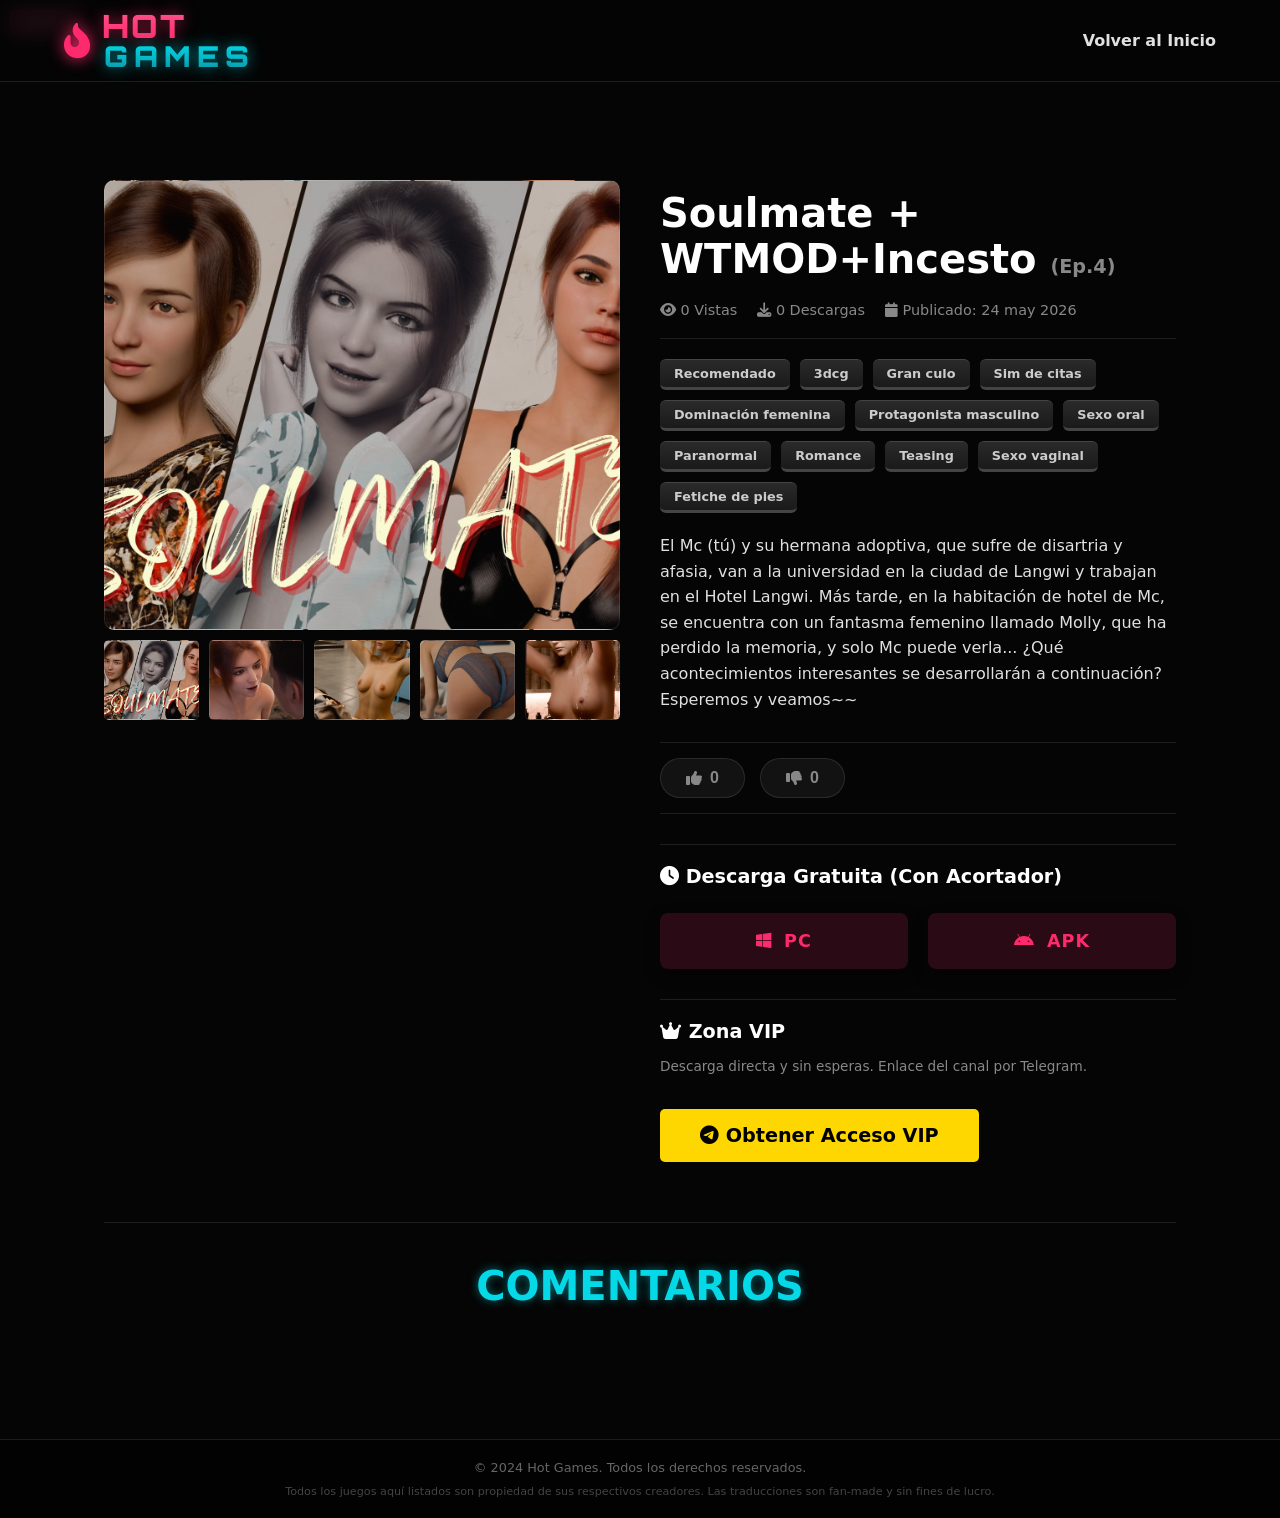
<file: soulmate-wtmod-incesto.html>
<!DOCTYPE html>
<html lang="es">
<head>
    <meta charset="UTF-8">
    <meta name="viewport" content="width=device-width, initial-scale=1.0">
    <title>Soulmate + WTMOD+Incesto - Hot Games +18</title>
    <link rel="icon" type="image/png" href="https://hotgames18.github.io/images/favicon.png">
    <meta property="og:title" content="Soulmate + WTMOD+Incesto - Traducción Española"><meta property="og:description" content="El Mc (tú) y su hermana adoptiva, que sufre de disartria y afasia, van a la universidad en la ciudad..."><meta property="og:image" content="https://hotgames18.github.io/images/Soulmate-01.jpg">
    <link rel="stylesheet" href="style.css"><link rel="stylesheet" href="https://cdnjs.cloudflare.com/ajax/libs/font-awesome/6.4.0/css/all.min.css"><link href="https://fonts.googleapis.com/css2?family=Orbitron:wght@700;900&display=swap" rel="stylesheet">
</head>
<body>
    <nav class="navbar"><a href="index.html" class="logo-container"><i class="fas fa-fire-flame-curved logo-icon"></i><div class="logo-text"><span class="hot">HOT</span><span class="games">GAMES</span></div></a><ul class="nav-links"><li><a href="index.html">Volver al Inicio</a></li></ul></nav>
    <section id="game-detail" class="container">
        <div class="game-detail-grid">
            <div class="game-images"><div class="main-image" id="imagenGrande" style="background-image: url('https://hotgames18.github.io/images/Soulmate-01.jpg');"></div><div class="gallery"><div class="thumb" onclick="cambiarImagen('https://hotgames18.github.io/images/Soulmate-01.jpg')" style="background-image: url('https://hotgames18.github.io/images/Soulmate-01.jpg');"></div><div class="thumb" onclick="cambiarImagen('https://hotgames18.github.io/images/Soulmate-02.jpg')" style="background-image: url('https://hotgames18.github.io/images/Soulmate-02.jpg');"></div><div class="thumb" onclick="cambiarImagen('https://hotgames18.github.io/images/Soulmate-03.jpg')" style="background-image: url('https://hotgames18.github.io/images/Soulmate-03.jpg');"></div><div class="thumb" onclick="cambiarImagen('https://hotgames18.github.io/images/Soulmate-04.jpg')" style="background-image: url('https://hotgames18.github.io/images/Soulmate-04.jpg');"></div><div class="thumb" onclick="cambiarImagen('https://hotgames18.github.io/images/Soulmate-05.jpg')" style="background-image: url('https://hotgames18.github.io/images/Soulmate-05.jpg');"></div></div></div>
            <div class="game-info">
                <span class="badge renpy">Ren'Py</span>
                <h1>Soulmate + WTMOD+Incesto <span style="font-size: 1.2rem; color: #888;">(Ep.4)</span></h1>
                <div class="meta-stats"><span><i class="fas fa-eye"></i> <span id="visitas-counter">0</span> Vistas</span><span><i class="fas fa-download"></i> <span id="descargas-counter">0</span> Descargas</span><span><i class="fas fa-calendar"></i> Publicado: 24 may 2026</span></div>
                <div class="game-categories"><span class="tag">Recomendado</span> <span class="tag">3dcg</span> <span class="tag">Gran culo</span> <span class="tag">Sim de citas</span> <span class="tag">Dominación femenina</span> <span class="tag">Protagonista masculino</span> <span class="tag">Sexo oral</span> <span class="tag">Paranormal</span> <span class="tag">Romance</span> <span class="tag">Teasing</span> <span class="tag">Sexo vaginal</span> <span class="tag">Fetiche de pies</span></div>
                <p class="game-description">El Mc (tú) y su hermana adoptiva, que sufre de disartria y afasia, van a la universidad en la ciudad de Langwi y trabajan en el Hotel Langwi.
Más tarde, en la habitación de hotel de Mc, se encuentra con un fantasma femenino llamado Molly, que ha perdido la memoria, y solo Mc puede verla...
¿Qué acontecimientos interesantes se desarrollarán a continuación? Esperemos y veamos~~</p>
                <div class="reactions-box"><button class="reaction-btn like-btn" onclick="sumarVoto('likes')"><i class="fas fa-thumbs-up"></i> <span id="likes-counter">0</span></button><button class="reaction-btn dislike-btn" onclick="sumarVoto('dislikes')"><i class="fas fa-thumbs-down"></i> <span id="dislikes-counter">0</span></button></div>
                <div class="download-section">
                    <h3><i class="fas fa-clock"></i> Descarga Gratuita (Con Acortador)</h3>
                    <div class="action-buttons"><a href="https://tpi.li/PgHkdbMQQ" onclick="sumarDescarga()" target="_blank" class="btn-download big-btn"><i class="fab fa-windows"></i> PC</a><a href="https://tpi.li/IRuCFhM6pA" onclick="sumarDescarga()" target="_blank" class="btn-download big-btn"><i class="fab fa-android"></i> APK</a></div>
                </div>
                
                <!-- BOTÓN VIP CONTACTO TELEGRAM DIRECTO -->
                <div class="vip-section">
                    <h3><i class="fas fa-crown"></i> Zona VIP</h3>
                    <p class="vip-hint">Descarga directa y sin esperas. Enlace del canal por Telegram.</p>
                    <a href="https://t.me/durazco" target="_blank" class="btn-vip"><i class="fab fa-telegram"></i> Obtener Acceso VIP</a>
                </div>
            </div>
        </div>
        <div class="comments-section"><h2 class="section-title">Comentarios</h2><div id="disqus_thread"></div></div>
    </section>
    <footer><p>&copy; 2024 Hot Games. Todos los derechos reservados.</p><p class="disclaimer">Todos los juegos aquí listados son propiedad de sus respectivos creadores. Las traducciones son fan-made y sin fines de lucro.</p></footer>
    <script>const gameId="soulmate-wtmod-incesto";const apiUrl="https://api.counterapi.dev/v1/hotgames18";function cambiarImagen(url){document.getElementById('imagenGrande').style.backgroundImage="url('"+url+"')";}function actualizarVista(t,v){const e=document.getElementById(t+'-counter');if(e)e.innerText=v;}async function cargarContadores(){try{let rV=await fetch(apiUrl+"/"+gameId+"_visitas/up");actualizarVista('visitas',(await rV.json()).count);let rL=await fetch(apiUrl+"/"+gameId+"_likes");actualizarVista('likes',(await rL.json()).count);let rD=await fetch(apiUrl+"/"+gameId+"_dislikes");actualizarVista('dislikes',(await rD.json()).count);let rDe=await fetch(apiUrl+"/"+gameId+"_descargas");actualizarVista('descargas',(await rDe.json()).count);}catch(e){}}async function sumarVoto(t){try{let r=await fetch(apiUrl+"/"+gameId+"_"+t+"/up");actualizarVista(t,(await r.json()).count);}catch(e){}}async function sumarDescarga(){try{let r=await fetch(apiUrl+"/"+gameId+"_descargas/up");actualizarVista('descargas',(await r.json()).count);}catch(e){}}cargarContadores();</script>
    <script>var disqus_config=function(){this.page.url=window.location.href;this.page.identifier="soulmate-wtmod-incesto";};(function(){var d=document,s=d.createElement('script');s.src='https://hotgames18.disqus.com/embed.js';s.setAttribute('data-timestamp',+new Date());(d.head||d.body).appendChild(s);})();</script>
</body></html>
</file>
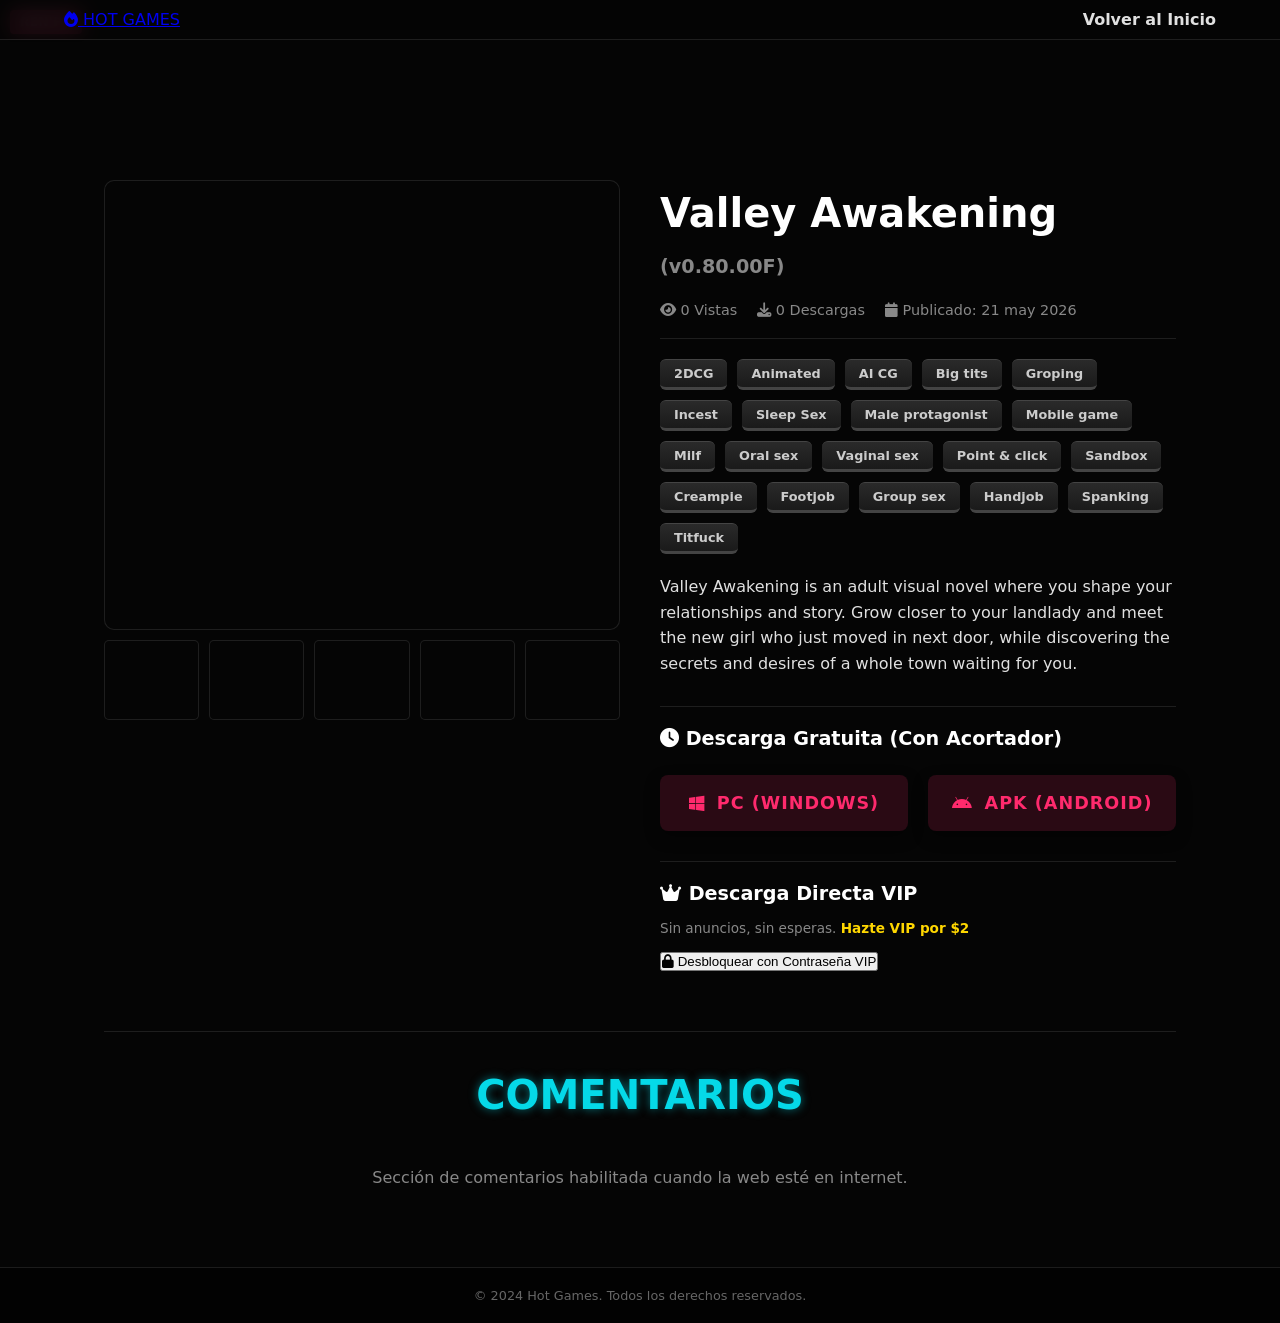
<file: valley-awakening.html>
<!DOCTYPE html>
<html lang="es">
<head>
    <meta charset="UTF-8">
    <meta name="viewport" content="width=device-width, initial-scale=1.0">
    <title>Valley Awakening - Hot Games +18</title>
    <link rel="stylesheet" href="style.css">
    <link rel="stylesheet" href="https://cdnjs.cloudflare.com/ajax/libs/font-awesome/6.4.0/css/all.min.css">
</head>
<body>
    <nav class="navbar">
        <a href="index.html" class="logo"><i class="fas fa-fire"></i> HOT GAMES</a>
        <ul class="nav-links">
            <li><a href="index.html">Volver al Inicio</a></li>
        </ul>
    </nav>

    <section id="game-detail" class="container">
        <div class="game-detail-grid">
            <div class="game-images">
                <div class="main-image" style="background-image: url('https://attachments.f95zone.to/2026/05/6038187_NEW_UPDATE.png');"></div>
                <div class="gallery">
                    <div class="thumb" style="background-image: url('https://attachments.f95zone.to/2026/05/6038187_NEW_UPDATE.png');"></div>
                    <div class="thumb" style="background-image: url('https://attachments.f95zone.to/2026/05/6038187_NEW_UPDATE.png');"></div>
                    <div class="thumb" style="background-image: url('https://attachments.f95zone.to/2026/05/6038187_NEW_UPDATE.png');"></div>
                    <div class="thumb" style="background-image: url('https://attachments.f95zone.to/2026/05/6038187_NEW_UPDATE.png');"></div>
                    <div class="thumb" style="background-image: url('https://attachments.f95zone.to/2026/05/6038187_NEW_UPDATE.png');"></div>
                </div>
            </div>

            <div class="game-info">
                <span class="badge renpy">Ren'Py</span>
                <h1>Valley Awakening <span style="font-size: 1.2rem; color: #888;">(v0.80.00F)</span></h1>
                
                <div class="meta-stats">
                    <span><i class="fas fa-eye"></i> 0 Vistas</span>
                    <span><i class="fas fa-download"></i> 0 Descargas</span>
                    <span><i class="fas fa-calendar"></i> Publicado: 21 may 2026</span>
                </div>

                <div class="game-categories">
                    <span class="tag">2DCG</span> <span class="tag">Animated</span> <span class="tag">AI CG</span> <span class="tag">Big tits</span> <span class="tag">Groping</span> <span class="tag">Incest</span> <span class="tag">Sleep Sex</span> <span class="tag">Male protagonist</span> <span class="tag">Mobile game</span> <span class="tag">Milf</span> <span class="tag">Oral sex</span> <span class="tag">Vaginal sex</span> <span class="tag">Point & click</span> <span class="tag">Sandbox</span> <span class="tag">Creampie</span> <span class="tag">Footjob</span> <span class="tag">Group sex</span> <span class="tag">Handjob</span> <span class="tag">Spanking</span> <span class="tag">Titfuck</span>
                </div>

                <p class="game-description">
                    Valley Awakening is an adult visual novel where you shape your relationships and story. Grow closer to your landlady and meet the new girl who just moved in next door, while discovering the secrets and desires of a whole town waiting for you.​
                </p>

                <div class="download-section">
                    <h3><i class="fas fa-clock"></i> Descarga Gratuita (Con Acortador)</h3>
                    <div class="action-buttons">
                        <a href="https://mega.nz/folder/AzslGY6K#Y7lniIh73k7CpsKgFK6D8Q" target="_blank" class="btn-download big-btn"><i class="fab fa-windows"></i> PC (Windows)</a>
                        <a href="https://mega.nz/folder/AzslGY6K#Y7lniIh73k7CpsKgFK6D8Q" target="_blank" class="btn-download big-btn"><i class="fab fa-android"></i> APK (Android)</a>
                    </div>
                </div>

                <div class="vip-section">
                    <h3><i class="fas fa-crown"></i> Descarga Directa VIP</h3>
                    <p class="vip-hint">Sin anuncios, sin esperas. <a href="index.html#vip">Hazte VIP por $2</a></p>
                    <button onclick="desbloquearVIP()" class="btn-vip-lock"><i class="fas fa-lock"></i> Desbloquear con Contraseña VIP</button>
                    <div id="vip-links" class="action-buttons" style="display: none; margin-top: 15px;">
                        <a href="https://mega.nz/folder/AzslGY6K#Y7lniIh73k7CpsKgFK6D8Q" target="_blank" class="btn-neon"><i class="fab fa-windows"></i> PC Directo</a>
                        <a href="https://mega.nz/folder/AzslGY6K#Y7lniIh73k7CpsKgFK6D8Q" target="_blank" class="btn-neon"><i class="fab fa-android"></i> APK Directo</a>
                    </div>
                </div>
            </div>
        </div>

        <div class="comments-section">
            <h2 class="section-title">Comentarios</h2>
            <p style="text-align:center; color:#888;">Sección de comentarios habilitada cuando la web esté en internet.</p>
        </div>
    </section>

    <footer>
        <p>&copy; 2024 Hot Games. Todos los derechos reservados.</p>
    </footer>

    <script>
        function desbloquearVIP() {
            const c = "HOTVIP2024"; 
            let i = prompt("Introduce la contraseña VIP:");
            if (i === c) { 
                document.getElementById('vip-links').style.display = 'flex'; 
                document.querySelector('.btn-vip-lock').style.display = 'none'; 
            } else if (i !== null) { 
                alert("Contraseña incorrecta."); 
            }
        }
    </script>
</body>
</html>
</file>
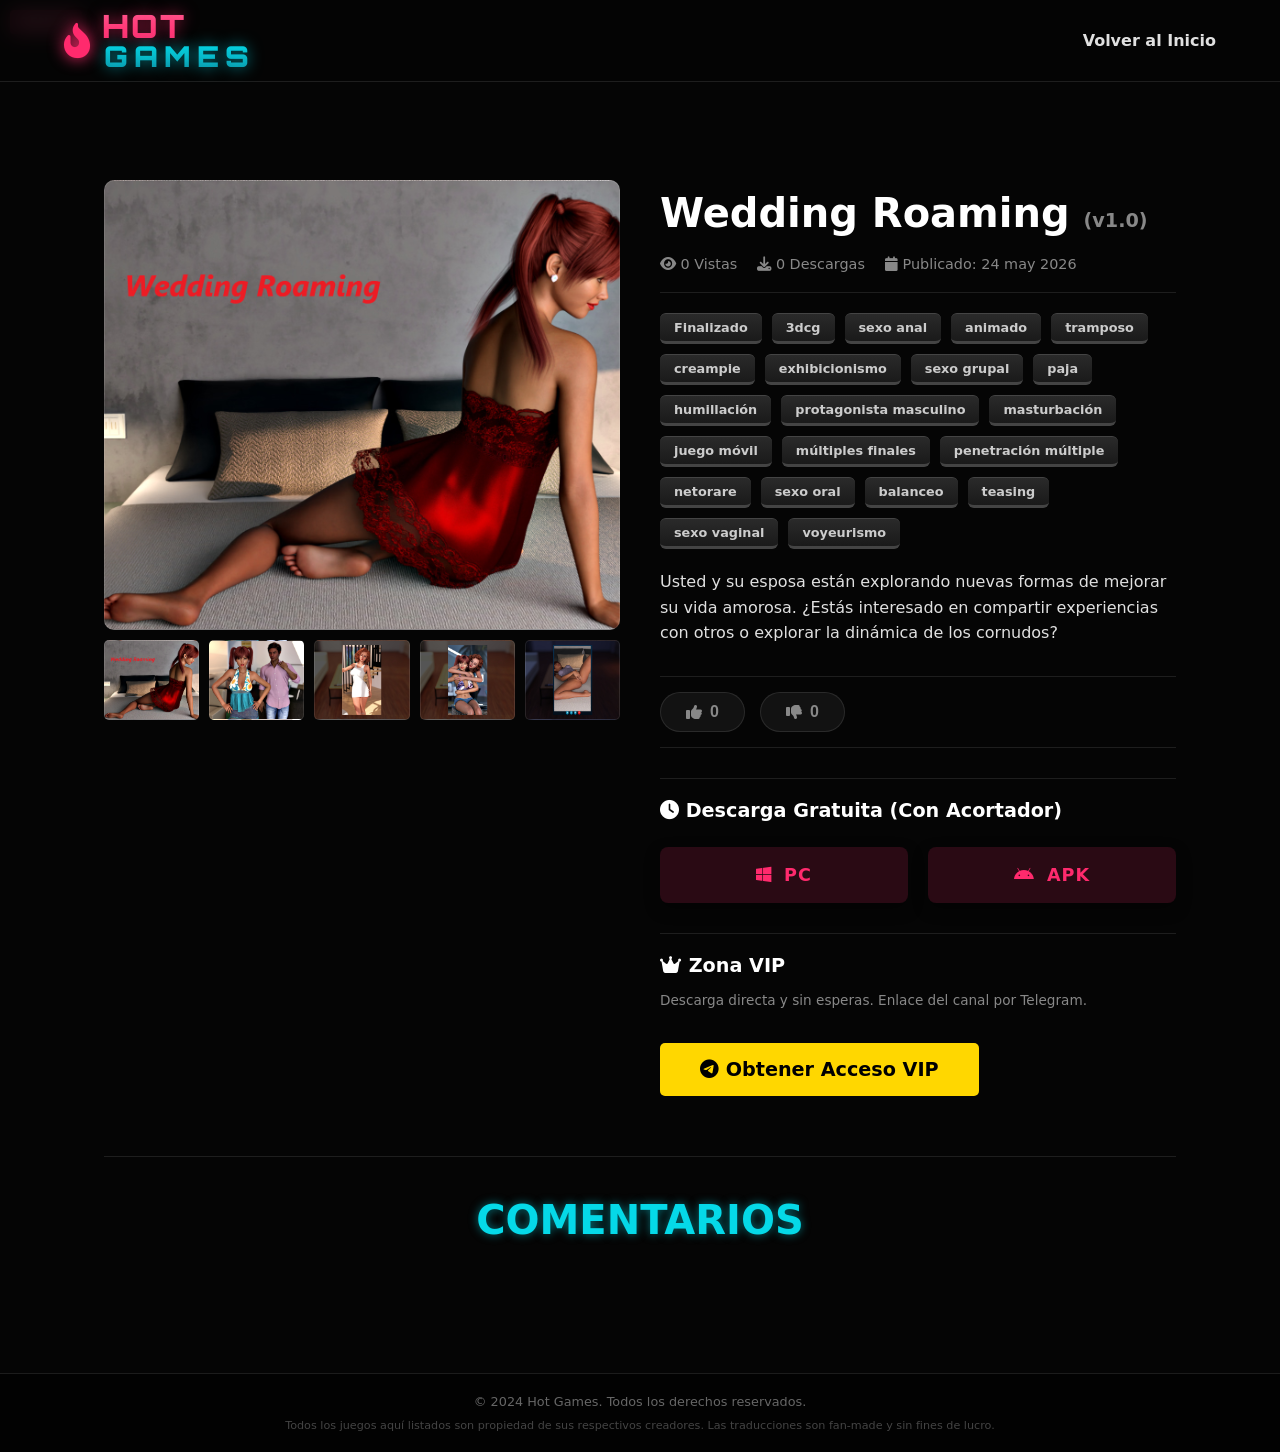
<file: wedding-roaming.html>
<!DOCTYPE html>
<html lang="es">
<head>
    <meta charset="UTF-8">
    <meta name="viewport" content="width=device-width, initial-scale=1.0">
    <title>Wedding Roaming - Hot Games +18</title>
    <link rel="icon" type="image/png" href="https://hotgames18.github.io/images/favicon.png">
    <meta property="og:title" content="Wedding Roaming - Traducción Española"><meta property="og:description" content="Usted y su esposa están explorando nuevas formas de mejorar su vida amorosa.
¿Estás interesado en co..."><meta property="og:image" content="http://hotgames18.github.io/images/Wedding_Roaming-01.png">
    <link rel="stylesheet" href="style.css"><link rel="stylesheet" href="https://cdnjs.cloudflare.com/ajax/libs/font-awesome/6.4.0/css/all.min.css"><link href="https://fonts.googleapis.com/css2?family=Orbitron:wght@700;900&display=swap" rel="stylesheet">
</head>
<body>
    <nav class="navbar"><a href="index.html" class="logo-container"><i class="fas fa-fire-flame-curved logo-icon"></i><div class="logo-text"><span class="hot">HOT</span><span class="games">GAMES</span></div></a><ul class="nav-links"><li><a href="index.html">Volver al Inicio</a></li></ul></nav>
    <section id="game-detail" class="container">
        <div class="game-detail-grid">
            <div class="game-images"><div class="main-image" id="imagenGrande" style="background-image: url('http://hotgames18.github.io/images/Wedding_Roaming-01.png');"></div><div class="gallery"><div class="thumb" onclick="cambiarImagen('http://hotgames18.github.io/images/Wedding_Roaming-01.png')" style="background-image: url('http://hotgames18.github.io/images/Wedding_Roaming-01.png');"></div><div class="thumb" onclick="cambiarImagen('http://hotgames18.github.io/images/Wedding_Roaming-02.png')" style="background-image: url('http://hotgames18.github.io/images/Wedding_Roaming-02.png');"></div><div class="thumb" onclick="cambiarImagen('http://hotgames18.github.io/images/Wedding_Roaming-03.png')" style="background-image: url('http://hotgames18.github.io/images/Wedding_Roaming-03.png');"></div><div class="thumb" onclick="cambiarImagen('http://hotgames18.github.io/images/Wedding_Roaming-04.png')" style="background-image: url('http://hotgames18.github.io/images/Wedding_Roaming-04.png');"></div><div class="thumb" onclick="cambiarImagen('http://hotgames18.github.io/images/Wedding_Roaming-05.png')" style="background-image: url('http://hotgames18.github.io/images/Wedding_Roaming-05.png');"></div></div></div>
            <div class="game-info">
                <span class="badge renpy">Ren'Py</span>
                <h1>Wedding Roaming <span style="font-size: 1.2rem; color: #888;">(v1.0)</span></h1>
                <div class="meta-stats"><span><i class="fas fa-eye"></i> <span id="visitas-counter">0</span> Vistas</span><span><i class="fas fa-download"></i> <span id="descargas-counter">0</span> Descargas</span><span><i class="fas fa-calendar"></i> Publicado: 24 may 2026</span></div>
                <div class="game-categories"><span class="tag">Finalizado</span> <span class="tag">3dcg</span> <span class="tag">sexo anal</span> <span class="tag">animado</span> <span class="tag">tramposo</span> <span class="tag">creampie</span> <span class="tag">exhibicionismo</span> <span class="tag">sexo grupal</span> <span class="tag">paja</span> <span class="tag">humillación</span> <span class="tag">protagonista masculino</span> <span class="tag">masturbación</span> <span class="tag">juego móvil</span> <span class="tag">múltiples finales</span> <span class="tag">penetración múltiple</span> <span class="tag">netorare</span> <span class="tag">sexo oral</span> <span class="tag">balanceo</span> <span class="tag">teasing</span> <span class="tag">sexo vaginal</span> <span class="tag">voyeurismo</span></div>
                <p class="game-description">Usted y su esposa están explorando nuevas formas de mejorar su vida amorosa.
¿Estás interesado en compartir experiencias con otros o explorar la dinámica de los cornudos?</p>
                <div class="reactions-box"><button class="reaction-btn like-btn" onclick="sumarVoto('likes')"><i class="fas fa-thumbs-up"></i> <span id="likes-counter">0</span></button><button class="reaction-btn dislike-btn" onclick="sumarVoto('dislikes')"><i class="fas fa-thumbs-down"></i> <span id="dislikes-counter">0</span></button></div>
                <div class="download-section">
                    <h3><i class="fas fa-clock"></i> Descarga Gratuita (Con Acortador)</h3>
                    <div class="action-buttons"><a href="https://tpi.li/NysixbT" onclick="sumarDescarga()" target="_blank" class="btn-download big-btn"><i class="fab fa-windows"></i> PC</a><a href="https://tpi.li/m02Qur0AU" onclick="sumarDescarga()" target="_blank" class="btn-download big-btn"><i class="fab fa-android"></i> APK</a></div>
                </div>
                
                <!-- BOTÓN VIP CONTACTO TELEGRAM DIRECTO -->
                <div class="vip-section">
                    <h3><i class="fas fa-crown"></i> Zona VIP</h3>
                    <p class="vip-hint">Descarga directa y sin esperas. Enlace del canal por Telegram.</p>
                    <a href="https://t.me/durazco" target="_blank" class="btn-vip"><i class="fab fa-telegram"></i> Obtener Acceso VIP</a>
                </div>
            </div>
        </div>
        <div class="comments-section"><h2 class="section-title">Comentarios</h2><div id="disqus_thread"></div></div>
    </section>
    <footer><p>&copy; 2024 Hot Games. Todos los derechos reservados.</p><p class="disclaimer">Todos los juegos aquí listados son propiedad de sus respectivos creadores. Las traducciones son fan-made y sin fines de lucro.</p></footer>
    <script>const gameId="wedding-roaming";const apiUrl="https://api.counterapi.dev/v1/hotgames18";function cambiarImagen(url){document.getElementById('imagenGrande').style.backgroundImage="url('"+url+"')";}function actualizarVista(t,v){const e=document.getElementById(t+'-counter');if(e)e.innerText=v;}async function cargarContadores(){try{let rV=await fetch(apiUrl+"/"+gameId+"_visitas/up");actualizarVista('visitas',(await rV.json()).count);let rL=await fetch(apiUrl+"/"+gameId+"_likes");actualizarVista('likes',(await rL.json()).count);let rD=await fetch(apiUrl+"/"+gameId+"_dislikes");actualizarVista('dislikes',(await rD.json()).count);let rDe=await fetch(apiUrl+"/"+gameId+"_descargas");actualizarVista('descargas',(await rDe.json()).count);}catch(e){}}async function sumarVoto(t){try{let r=await fetch(apiUrl+"/"+gameId+"_"+t+"/up");actualizarVista(t,(await r.json()).count);}catch(e){}}async function sumarDescarga(){try{let r=await fetch(apiUrl+"/"+gameId+"_descargas/up");actualizarVista('descargas',(await r.json()).count);}catch(e){}}cargarContadores();</script>
    <script>var disqus_config=function(){this.page.url=window.location.href;this.page.identifier="wedding-roaming";};(function(){var d=document,s=d.createElement('script');s.src='https://hotgames18.disqus.com/embed.js';s.setAttribute('data-timestamp',+new Date());(d.head||d.body).appendChild(s);})();</script>
</body></html>
</file>
<file: style.css>
:root {
    --bg-dark: #050505; --bg-card: #121212; --neon-pink: #ff2a6d; --neon-blue: #05d9e8;
    --text-main: #e0e0e0; --glass: rgba(255, 255, 255, 0.05); --border-glass: rgba(255, 255, 255, 0.1);
    --vip-gold: #ffd700; --tag-bg: rgba(255, 255, 255, 0.1); --android-green: #3ddc84;
}
* { margin: 0; padding: 0; box-sizing: border-box; }
body { font-family: 'Segoe UI', system-ui, sans-serif; background-color: var(--bg-dark); color: var(--text-main); overflow-x: hidden; }

.social-float { position: fixed; left: 20px; bottom: 20px; display: flex; flex-direction: column; gap: 15px; z-index: 1000; }
.social-float a { display: flex; justify-content: center; align-items: center; width: 50px; height: 50px; border-radius: 50%; font-size: 1.5rem; color: white; text-decoration: none; box-shadow: 0 4px 10px rgba(0,0,0,0.5); transition: transform 0.3s; }
.social-float a:hover { transform: scale(1.2); }
.telegram { background: #0088cc; } .discord { background: #5865F2; }

.navbar { position: fixed; top: 0; width: 100%; display: flex; justify-content: space-between; align-items: center; padding: 10px 5%; background: rgba(5, 5, 5, 0.9); backdrop-filter: blur(10px); border-bottom: 1px solid var(--border-glass); z-index: 100; }
.logo-container { display: flex; align-items: center; gap: 12px; text-decoration: none; transition: transform 0.3s; }
.logo-container:hover { transform: scale(1.05); }
.logo-icon { font-size: 2.2rem; color: #ff2a6d; filter: drop-shadow(0 0 8px #ff2a6d); animation: latido-fuego 1.5s infinite alternate; }
@keyframes latido-fuego { 0% { filter: drop-shadow(0 0 5px #ff2a6d); transform: scale(1); } 100% { filter: drop-shadow(0 0 15px #ff5e93); transform: scale(1.1); } }
.logo-text { font-family: 'Orbitron', sans-serif; font-weight: 900; font-size: 1.8rem; letter-spacing: 2px; line-height: 1; display: flex; flex-direction: column; }
.hot { background: linear-gradient(to bottom, #ff5e93, #ff2a6d); -webkit-background-clip: text; -webkit-text-fill-color: transparent; text-shadow: 0 0 15px rgba(255, 42, 109, 0.6); font-size: 2rem; }
.games { background: linear-gradient(to bottom, #05d9e8, #0e8b9e); -webkit-background-clip: text; -webkit-text-fill-color: transparent; text-shadow: 0 0 15px rgba(5, 217, 232, 0.6); letter-spacing: 6px; margin-left: 2px; }
.nav-links { list-style: none; display: flex; gap: 20px; } .nav-links a { color: var(--text-main); text-decoration: none; font-weight: 600; transition: color 0.3s; } .nav-links a:hover { color: var(--neon-blue); }

#inicio { min-height: 100vh; display: flex; justify-content: center; align-items: center; background: radial-gradient(circle at center, #1a0a10 0%, var(--bg-dark) 70%); padding: 100px 20px 40px 20px; }
.hero-swiper { width: 100%; max-width: 1200px; border-radius: 16px; overflow: hidden; box-shadow: 0 15px 40px rgba(0, 0, 0, 0.8); border: 1px solid var(--border-glass); height: 65vh; max-height: 600px; }
.swiper-slide { background-size: cover; background-position: center top; position: relative; display: flex; align-items: flex-end; }
.swiper-slide::before { content: ''; position: absolute; bottom: 0; left: 0; width: 100%; height: 70%; background: linear-gradient(to top, rgba(5,5,5,0.95), transparent); z-index: 1; }
.slide-content { position: relative; z-index: 2; padding: 40px; text-align: left; width: 100%; }
.slide-content h2 { font-size: 3rem; color: white; text-shadow: 0 2px 10px rgba(0,0,0,0.9); margin-bottom: 10px; }
.slide-content p { color: #ccc; margin-bottom: 20px; font-size: 1.1rem; }
.slide-content .badge { position: relative; top: auto; left: auto; right: auto; display: inline-block; margin-bottom: 15px; }
.swiper-pagination-bullet-active { background-color: var(--neon-pink) !important; }

.container { padding: 80px 5%; max-width: 1200px; margin: 0 auto; }
.section-title { font-size: 2.5rem; text-align: center; margin-bottom: 50px; color: var(--neon-blue); text-transform: uppercase; text-shadow: 0 0 10px rgba(5, 217, 232, 0.5); }
.special-section { border-bottom: 1px solid var(--border-glass); padding-bottom: 20px; margin-bottom: 20px; }
.special-section .section-title { font-size: 2rem; }
#recomendados .section-title i { color: var(--vip-gold); }
#finalizados .section-title i { color: #28a745; }

.search-container { margin-bottom: 40px; }
.search-input { width: 100%; padding: 15px 20px; font-size: 1rem; background: var(--bg-card); color: white; border: 1px solid var(--border-glass); border-radius: 8px; outline: none; transition: border-color 0.3s; }
.search-input:focus { border-color: var(--neon-blue); box-shadow: 0 0 10px rgba(5, 217, 232, 0.3); }
.filter-buttons { display: flex; gap: 10px; margin-top: 15px; justify-content: center; flex-wrap: wrap; }
.filter-btn { padding: 8px 20px; background: transparent; color: #aaa; border: 1px solid #333; border-radius: 20px; cursor: pointer; transition: all 0.3s; font-weight: bold; }
.filter-btn:hover { border-color: var(--neon-blue); color: var(--neon-blue); } .filter-btn.active { background: var(--neon-blue); color: var(--bg-dark); border-color: var(--neon-blue); }

.game-grid { display: grid; grid-template-columns: repeat(auto-fill, minmax(220px, 1fr)); gap: 25px; }
.game-card { background: var(--bg-card); border-radius: 12px; overflow: hidden; border: 1px solid var(--border-glass); transition: all 0.4s cubic-bezier(0.175, 0.885, 0.32, 1.275); cursor: pointer; position: relative; }
.game-card:hover { transform: translateY(-10px); box-shadow: 0 20px 30px rgba(0,0,0,0.6), 0 0 15px rgba(255, 42, 109, 0.4); border-color: var(--neon-pink); }
.card-img { height: 280px; background-size: cover; background-position: center top; position: relative; transition: transform 0.5s ease, filter 0.5s ease; overflow: hidden; }
.game-card:hover .card-img { transform: scale(1.2); filter: brightness(1.1); }
.card-img::after { content: '\f00e'; font-family: 'Font Awesome 6 Free'; font-weight: 900; position: absolute; top: 50%; left: 50%; transform: translate(-50%, -50%) scale(0); font-size: 2.5rem; color: white; background: rgba(255, 42, 109, 0.6); width: 70px; height: 70px; border-radius: 50%; display: flex; justify-content: center; align-items: center; opacity: 0; transition: all 0.3s ease; pointer-events: none; text-shadow: 0 2px 4px rgba(0,0,0,0.5); z-index: 2; }
.game-card:hover .card-img::after { opacity: 1; transform: translate(-50%, -50%) scale(1); }

.badge { position: absolute; padding: 5px 10px; border-radius: 4px; font-weight: bold; font-size: 0.75rem; text-transform: uppercase; letter-spacing: 0.5px; z-index: 3; box-shadow: 0 2px 5px rgba(0,0,0,0.5); }
.badge.renpy { top: 10px; left: 10px; background: var(--neon-pink); color: white; }
.badge.rpgm { top: 10px; left: 10px; background: var(--neon-blue); color: var(--bg-dark); }
.badge.vip-badge { top: 10px; right: 10px; background: var(--vip-gold); color: #000; }
.card-stats { position: absolute; bottom: 10px; left: 10px; display: flex; gap: 10px; z-index: 3; }
.stat-badge { background: rgba(0, 0, 0, 0.7); backdrop-filter: blur(4px); padding: 4px 8px; border-radius: 4px; font-size: 0.75rem; color: white; display: flex; align-items: center; gap: 4px; }

.card-info { padding: 15px; background: var(--bg-card); position: relative; z-index: 4; }
.card-info h3 { font-size: 1rem; margin-bottom: 5px; color: white; white-space: nowrap; overflow: hidden; text-overflow: ellipsis; }
.card-info p { display: none; }
.card-meta { display: flex; justify-content: space-between; font-size: 0.75rem; color: #666; margin-top: 10px; border-top: 1px solid var(--border-glass); padding-top: 8px; }
.btn-download { display: block; text-align: center; padding: 10px; background: rgba(255, 42, 109, 0.15); color: var(--neon-pink); text-decoration: none; border-radius: 6px; font-weight: bold; font-size: 0.9rem; transition: all 0.3s; margin-top: 10px; border: 1px solid transparent; }
.btn-download:hover { background: var(--neon-pink); color: white; border-color: var(--neon-pink); box-shadow: 0 0 10px rgba(255, 42, 109, 0.5); }

#vip { background: #0a0a0a; } .vip-container { text-align: center; }
.vip-box { background: linear-gradient(145deg, rgba(255, 215, 0, 0.05), rgba(255, 215, 0, 0.02)); border: 1px solid var(--vip-gold); padding: 40px; border-radius: 15px; max-width: 600px; margin: 0 auto; }
.vip-box h3 { font-size: 1.8rem; color: var(--vip-gold); margin-bottom: 15px; } .vip-instruction { font-size: 0.9rem; color: #aaa; margin-top: 15px; }
.btn-vip { display: inline-block; padding: 15px 40px; background: var(--vip-gold); color: #000; text-decoration: none; border-radius: 5px; font-weight: 900; font-size: 1.2rem; margin-top: 20px; transition: all 0.3s; }
.btn-vip:hover { box-shadow: 0 0 20px var(--vip-gold); transform: scale(1.05); }

.game-detail-grid { display: grid; grid-template-columns: 1fr 1fr; gap: 40px; margin-top: 100px; } 
.game-images .main-image { height: 450px; background-size: cover; background-position: center; border-radius: 10px; border: 1px solid var(--border-glass); cursor: pointer; }

.gallery { display: flex; gap: 10px; margin-top: 10px; }
.thumb { flex: 1; height: 80px; background-size: cover; background-position: center; border-radius: 5px; border: 1px solid var(--border-glass); cursor: pointer; transition: all 0.3s ease; position: relative; overflow: hidden; z-index: 1; }
.thumb::after { content: '\f00e'; font-family: 'Font Awesome 6 Free'; font-weight: 900; position: absolute; top: 50%; left: 50%; transform: translate(-50%, -50%) scale(0); font-size: 1.2rem; color: white; background: rgba(5, 217, 232, 0.7); width: 35px; height: 35px; border-radius: 50%; display: flex; justify-content: center; align-items: center; opacity: 0; transition: all 0.3s ease; pointer-events: none; z-index: 2; box-shadow: 0 2px 5px rgba(0,0,0,0.5); }
.thumb:hover { border-color: var(--neon-blue); transform: scale(1.05); }
.thumb:hover::after { opacity: 1; transform: translate(-50%, -50%) scale(1); }
.thumb-spoiler { filter: blur(15px); transition: filter 0.4s ease, transform 0.3s ease; }
.thumb-spoiler.unblurred { filter: none; }
.thumb-spoiler:not(.unblurred):hover { transform: none; border-color: var(--border-glass); }
.thumb-spoiler:not(.unblurred)::after, .thumb-spoiler:not(.unblurred):hover::after { opacity: 0; transform: translate(-50%, -50%) scale(0); }

.game-info h1 { font-size: 2.5rem; margin: 10px 0 20px 0; color: white; } .meta-stats { display: flex; gap: 20px; color: #888; font-size: 0.9rem; margin-bottom: 20px; border-bottom: 1px solid var(--border-glass); padding-bottom: 20px; }
.game-description { line-height: 1.6; margin-bottom: 30px; }

.game-categories { display: flex; gap: 10px; flex-wrap: wrap; margin-bottom: 20px; } 
.tag { background: linear-gradient(180deg, #2a2a2a, #1a1a1a); color: #ccc; padding: 6px 14px; border-radius: 6px; font-size: 0.8rem; border-bottom: 3px solid #444; border-top: 1px solid #444; font-weight: 600; transition: all 0.2s; cursor: default; }
.tag:hover { transform: translateY(-2px); border-bottom-color: var(--neon-blue); color: var(--neon-blue); box-shadow: 0 4px 10px rgba(5, 217, 232, 0.3); background: #1a1a2e; }

.reactions-box { display: flex; gap: 15px; margin: 20px 0; padding: 15px 0; border-top: 1px solid var(--border-glass); border-bottom: 1px solid var(--border-glass); }
.reaction-btn { background: var(--bg-card); border: 1px solid var(--border-glass); color: #888; padding: 10px 25px; border-radius: 30px; cursor: pointer; font-size: 1rem; font-weight: bold; transition: all 0.3s; display: flex; align-items: center; gap: 8px; }
.like-btn:hover { color: #05d9e8; border-color: #05d9e8; box-shadow: 0 0 10px rgba(5, 217, 232, 0.3); } .dislike-btn:hover { color: #ff2a6d; border-color: #ff2a6d; box-shadow: 0 0 10px rgba(255, 42, 109, 0.3); }

.download-section, .vip-section { margin-top: 30px; padding-top: 20px; border-top: 1px solid var(--border-glass); } .download-section h3, .vip-section h3 { font-size: 1.2rem; margin-bottom: 15px; color: white; }
.action-buttons { display: flex; gap: 20px; } 
.big-btn { font-size: 1.1rem; padding: 18px 15px; flex: 1; display: flex; align-items: center; justify-content: center; gap: 12px; border-radius: 8px; text-decoration: none; font-weight: 900; text-transform: uppercase; letter-spacing: 1px; transition: all 0.3s cubic-bezier(0.25, 0.8, 0.25, 1); position: relative; overflow: hidden; border: none; cursor: pointer; box-shadow: 0 6px 15px rgba(0,0,0,0.4); }
.big-btn.btn-neon { background: linear-gradient(180deg, #1a1a2e, #0f0f1a); color: var(--neon-blue); border-bottom: 4px solid #0e8b9e; border-top: 1px solid rgba(5, 217, 232, 0.3); }
.big-btn.btn-neon:hover { background: var(--neon-blue); color: var(--bg-dark); transform: translateY(-3px); box-shadow: 0 10px 25px rgba(5, 217, 232, 0.5); border-bottom-color: var(--neon-blue); }
.big-btn.btn-apk { background: linear-gradient(180deg, #1a2e1a, #0f1a0f); color: var(--android-green); border-bottom: 4px solid #2da65a; border-top: 1px solid rgba(61, 220, 132, 0.3); }
.big-btn.btn-apk:hover { background: var(--android-green); color: var(--bg-dark); transform: translateY(-3px); box-shadow: 0 10px 25px rgba(61, 220, 132, 0.5); border-bottom-color: var(--android-green); }

.vip-hint { font-size: 0.85rem; color: #888; margin-bottom: 15px; } .vip-hint a { color: var(--vip-gold); text-decoration: none; font-weight: bold; }
.comments-section { margin-top: 60px; border-top: 1px solid var(--border-glass); padding-top: 40px; }

footer { background: #020202; text-align: center; padding: 20px; font-size: 0.8rem; color: #666; border-top: 1px solid var(--border-glass); }
#contacto { text-align: center; } .contact-text { text-align: center; font-size: 1.1rem; margin-bottom: 30px; }
.disclaimer { font-size: 0.7rem; color: #444; margin-top: 10px; }

.progress-container { margin: 20px 0; background: #222; border-radius: 20px; overflow: hidden; height: 24px; position: relative; border: 1px solid var(--border-glass); }
.progress-bar { height: 100%; background: linear-gradient(90deg, var(--neon-blue), var(--neon-pink)); border-radius: 20px; transition: width 0.5s ease; box-shadow: 0 0 15px rgba(5, 217, 232, 0.4); }
.progress-text { position: absolute; width: 100%; text-align: center; top: 50%; left: 0; transform: translateY(-50%); font-weight: bold; font-size: 0.85rem; color: white; text-shadow: 1px 1px 2px black; }

.spoiler-section { margin-top: 15px; text-align: center; }
.btn-spoiler { background: rgba(255, 42, 109, 0.2); border: 1px solid var(--neon-pink); color: var(--neon-pink); padding: 10px 25px; border-radius: 30px; cursor: pointer; font-weight: bold; font-size: 1rem; margin-bottom: 15px; transition: all 0.3s; }
.btn-spoiler:hover { background: var(--neon-pink); color: white; }

.lightbox-overlay { position: fixed; top: 0; left: 0; width: 100vw; height: 100vh; background: rgba(0,0,0,0.9); z-index: 2000; display: none; justify-content: center; align-items: center; flex-direction: column; }
.lightbox-overlay.active { display: flex; }
.lightbox-img { max-width: 90%; max-height: 80vh; object-fit: contain; border-radius: 8px; box-shadow: 0 0 30px rgba(0,0,0,0.8); }
.lightbox-close { position: absolute; top: 20px; right: 30px; color: white; font-size: 2.5rem; cursor: pointer; transition: color 0.2s; }
.lightbox-close:hover { color: var(--neon-pink); }
.lightbox-nav { color: white; font-size: 3rem; cursor: pointer; position: absolute; top: 50%; transform: translateY(-50%); background: rgba(0,0,0,0.5); padding: 10px 20px; border-radius: 5px; transition: background 0.2s; }
.lightbox-nav:hover { background: var(--neon-pink); }
.nav-prev { left: 20px; }
.nav-next { right: 20px; }

.extra-links-section { margin-top: 20px; padding-top: 20px; border-top: 1px solid var(--border-glass); display: flex; gap: 15px; flex-wrap: wrap; }
.btn-extra { display: inline-flex; align-items: center; gap: 10px; padding: 12px 20px; border-radius: 5px; font-weight: bold; text-decoration: none; transition: all 0.3s; flex: 1; justify-content: center; }
.btn-walkthrough { background: rgba(5, 217, 232, 0.1); color: var(--neon-blue); border: 1px solid var(--neon-blue); }
.btn-walkthrough:hover { background: var(--neon-blue); color: var(--bg-dark); }
.btn-mod { background: rgba(255, 215, 0, 0.1); color: var(--vip-gold); border: 1px solid var(--vip-gold); }
.btn-mod:hover { background: var(--vip-gold); color: var(--bg-dark); }

.related-section { margin-top: 80px; padding-top: 40px; border-top: 1px solid var(--border-glass); }
.related-grid { display: grid; grid-template-columns: repeat(auto-fill, minmax(200px, 1fr)); gap: 20px; margin-top: 30px; }
.related-card { background: var(--bg-card); border-radius: 8px; overflow: hidden; border: 1px solid var(--border-glass); transition: transform 0.3s, border-color 0.3s; text-decoration: none; color: white; }
.related-card:hover { transform: translateY(-5px); border-color: var(--neon-blue); }
.related-img { height: 180px; background-size: cover; background-position: center top; }
.related-info { padding: 10px 15px; }
.related-info h4 { font-size: 0.95rem; white-space: nowrap; overflow: hidden; text-overflow: ellipsis; }

/* --- PROTECCIÓN ANTI-COPIA CSS --- */
body {
    -webkit-user-select: none;
    -moz-user-select: none;
    -ms-user-select: none;
    user-select: none;
}
input, textarea {
    -webkit-user-select: text;
    -moz-user-select: text;
    -ms-user-select: text;
    user-select: text;
}

@media (max-width: 768px) {
    .nav-links { display: none; } .game-detail-grid { grid-template-columns: 1fr; } .action-buttons { flex-direction: column; }
    .logo-text { font-size: 1.4rem; } .hot { font-size: 1.6rem; } .games { letter-spacing: 4px; }
    .game-grid { grid-template-columns: repeat(auto-fill, minmax(150px, 1fr)); gap: 15px; } .card-img { height: 200px; }
    .hero-swiper { height: 50vh; border-radius: 10px; }
    .slide-content { padding: 20px; }
    .slide-content h2 { font-size: 1.8rem; }
    .lightbox-nav { font-size: 2rem; padding: 5px 10px; }
    .extra-links-section { flex-direction: column; }
}
</file>
